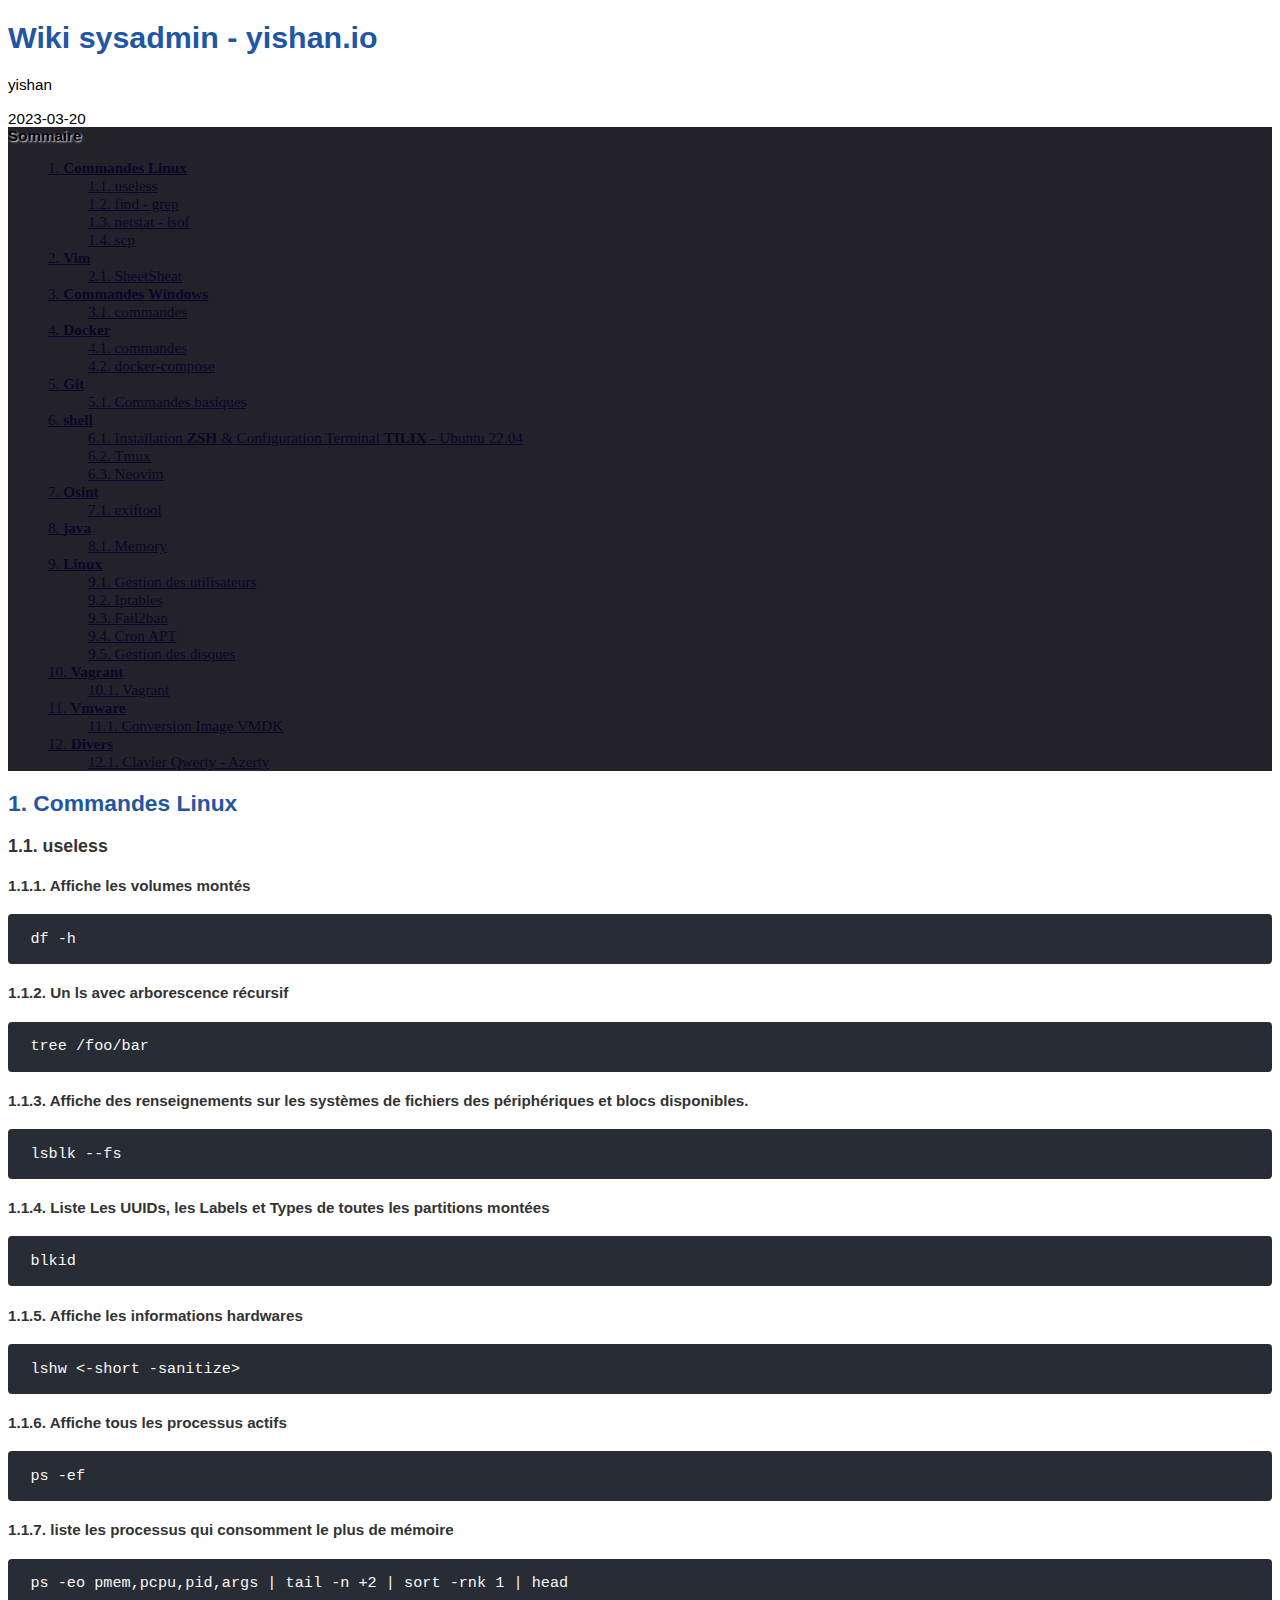
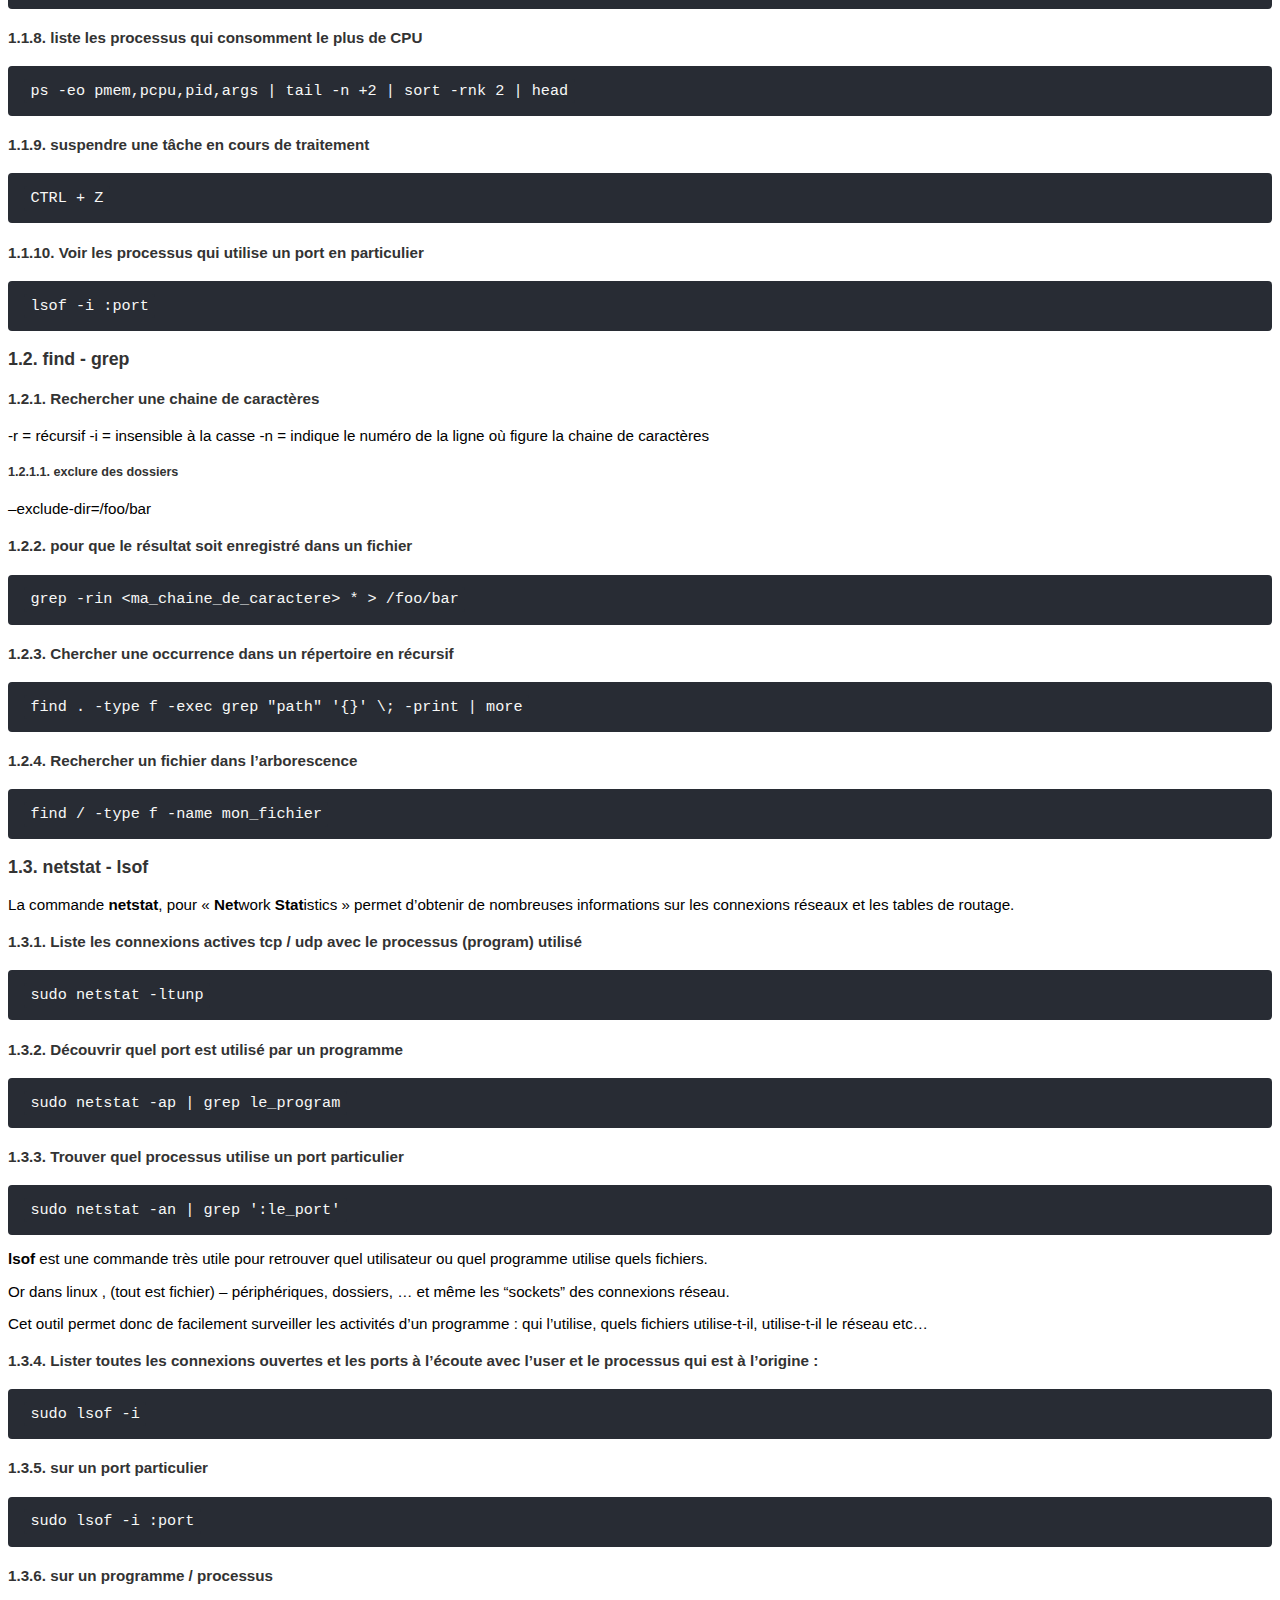
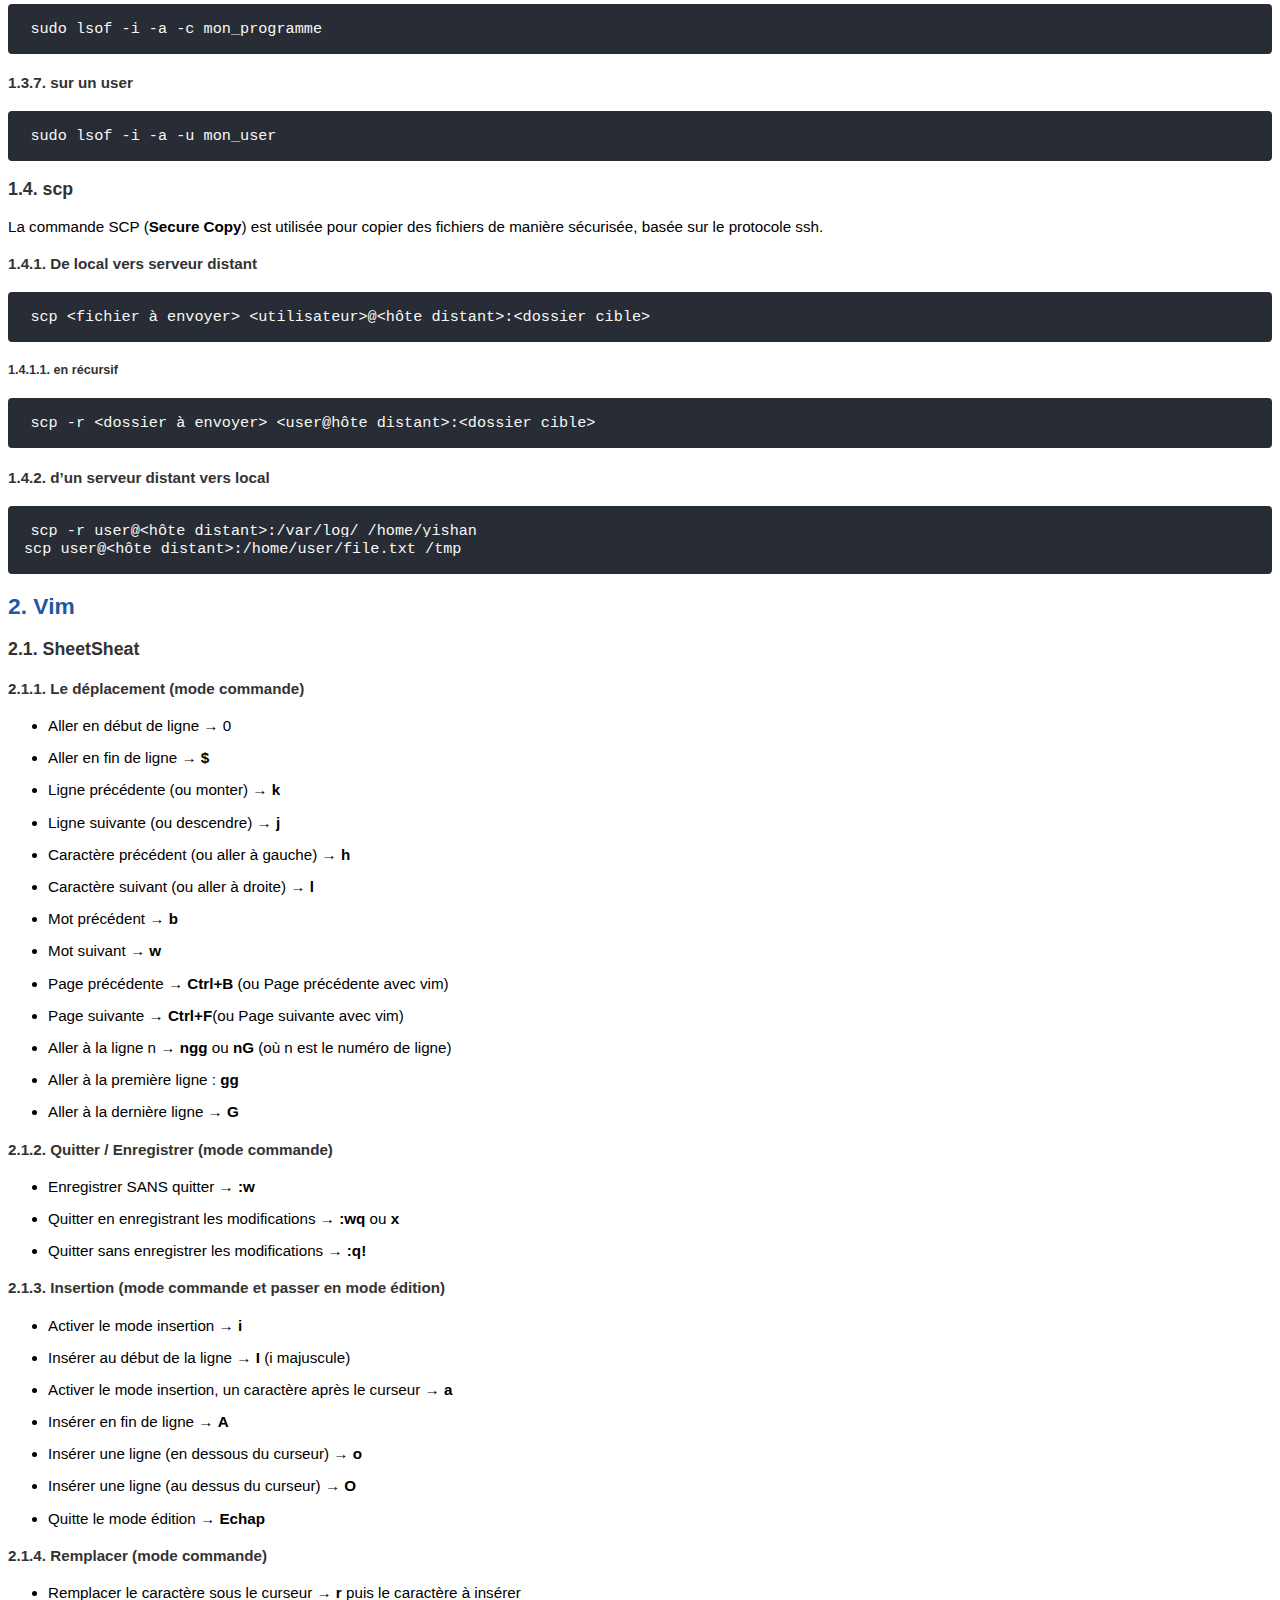
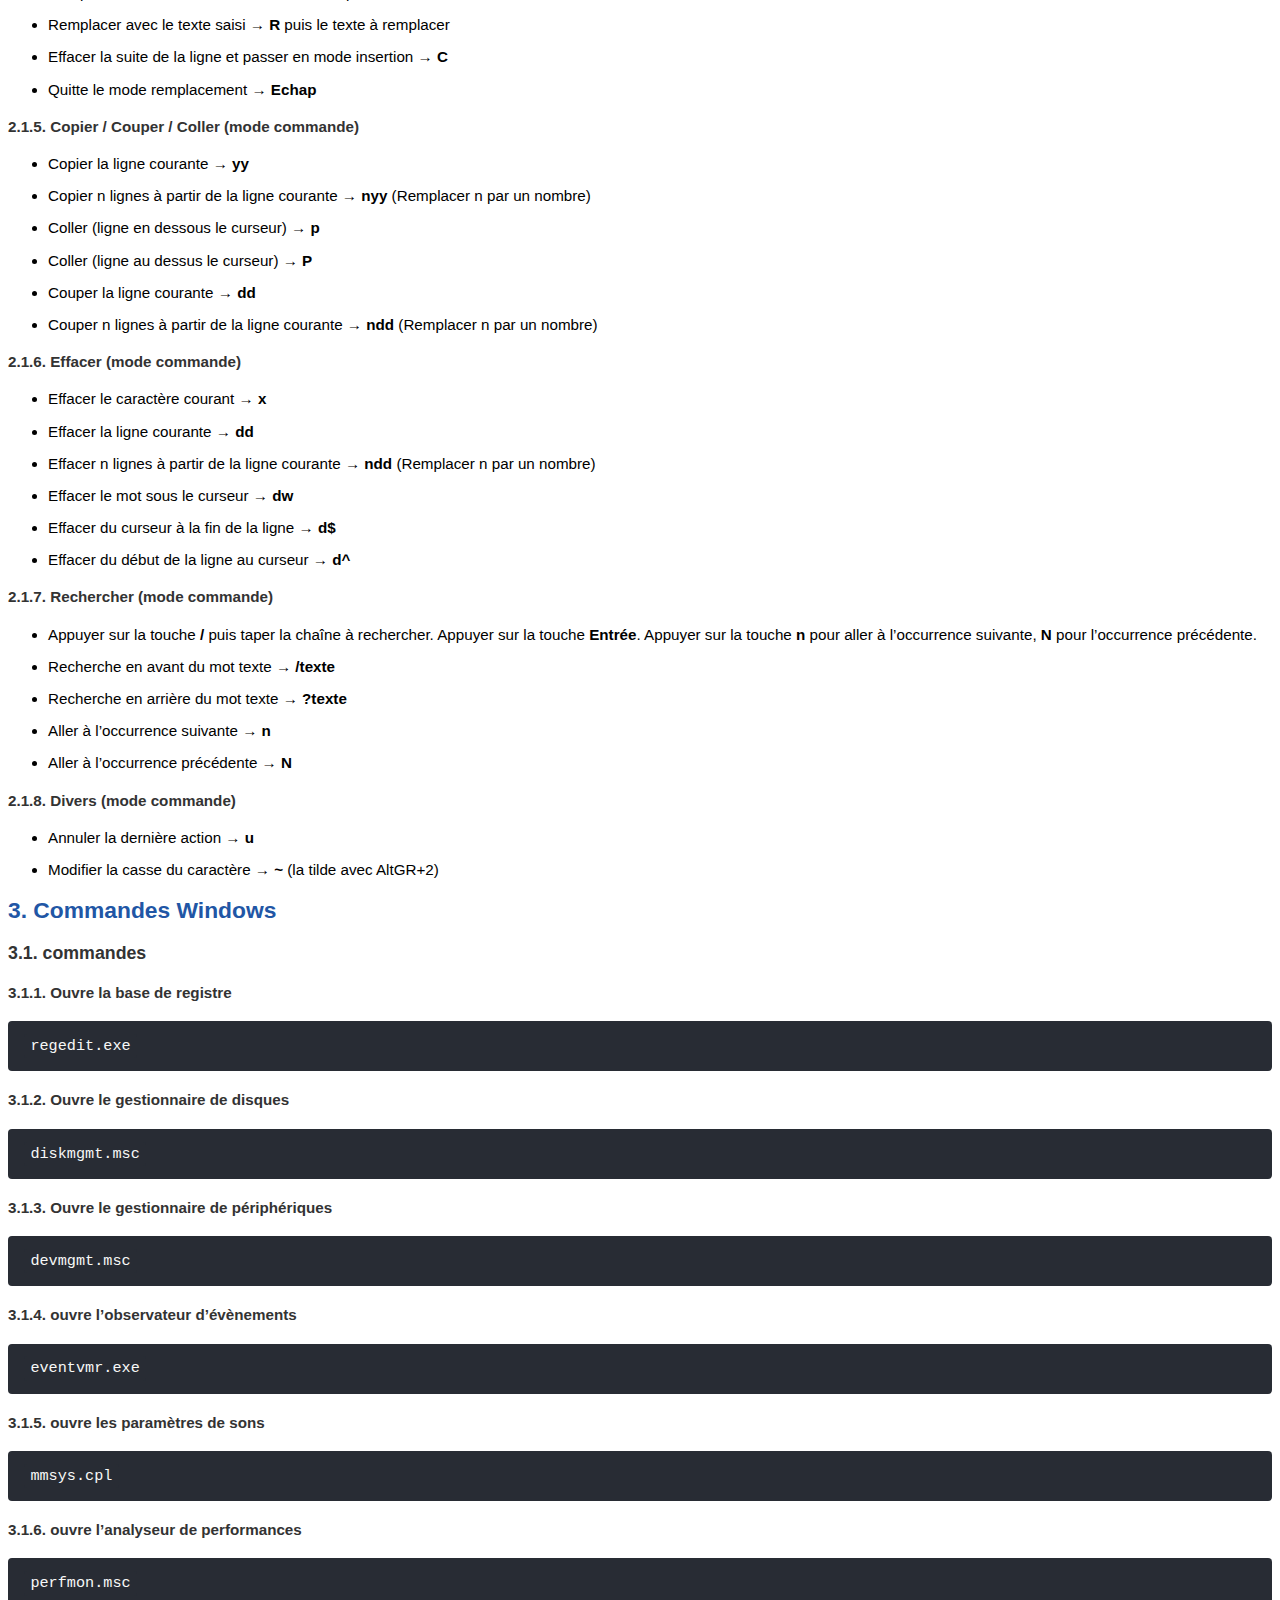
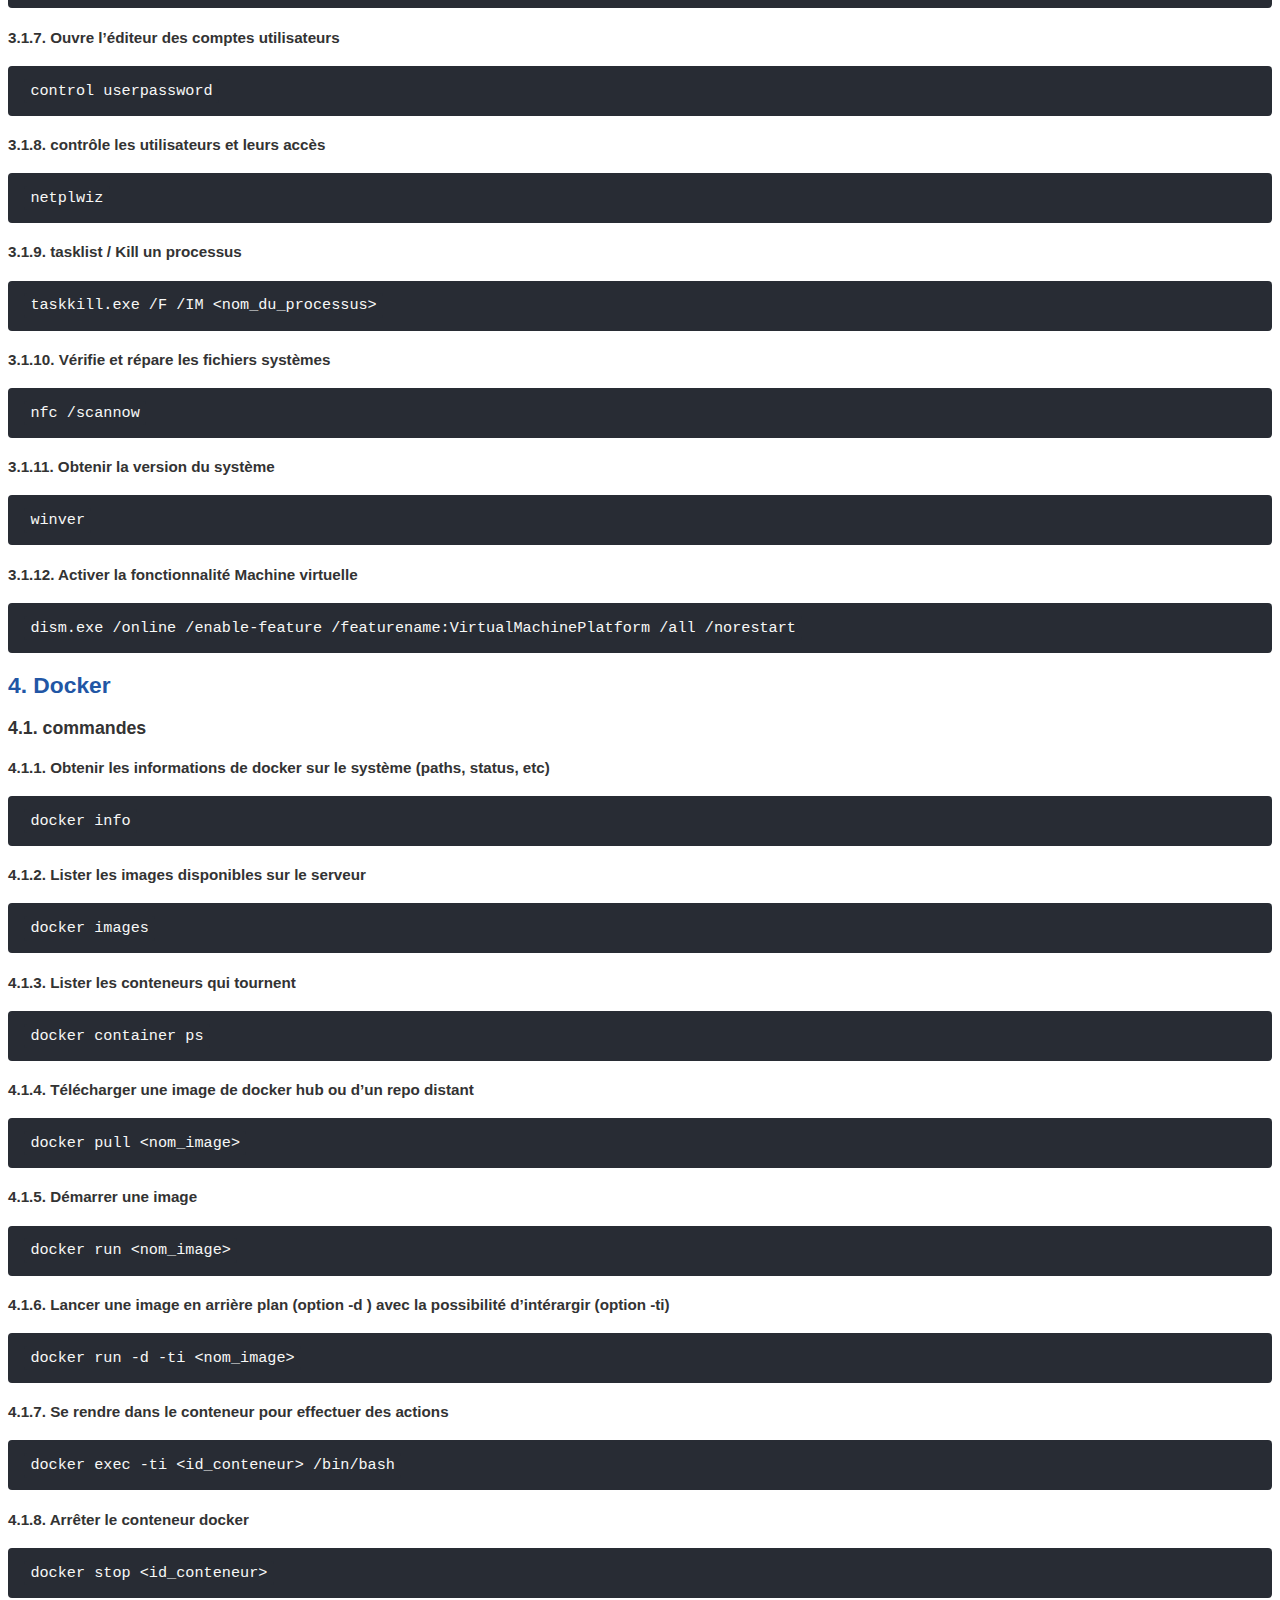
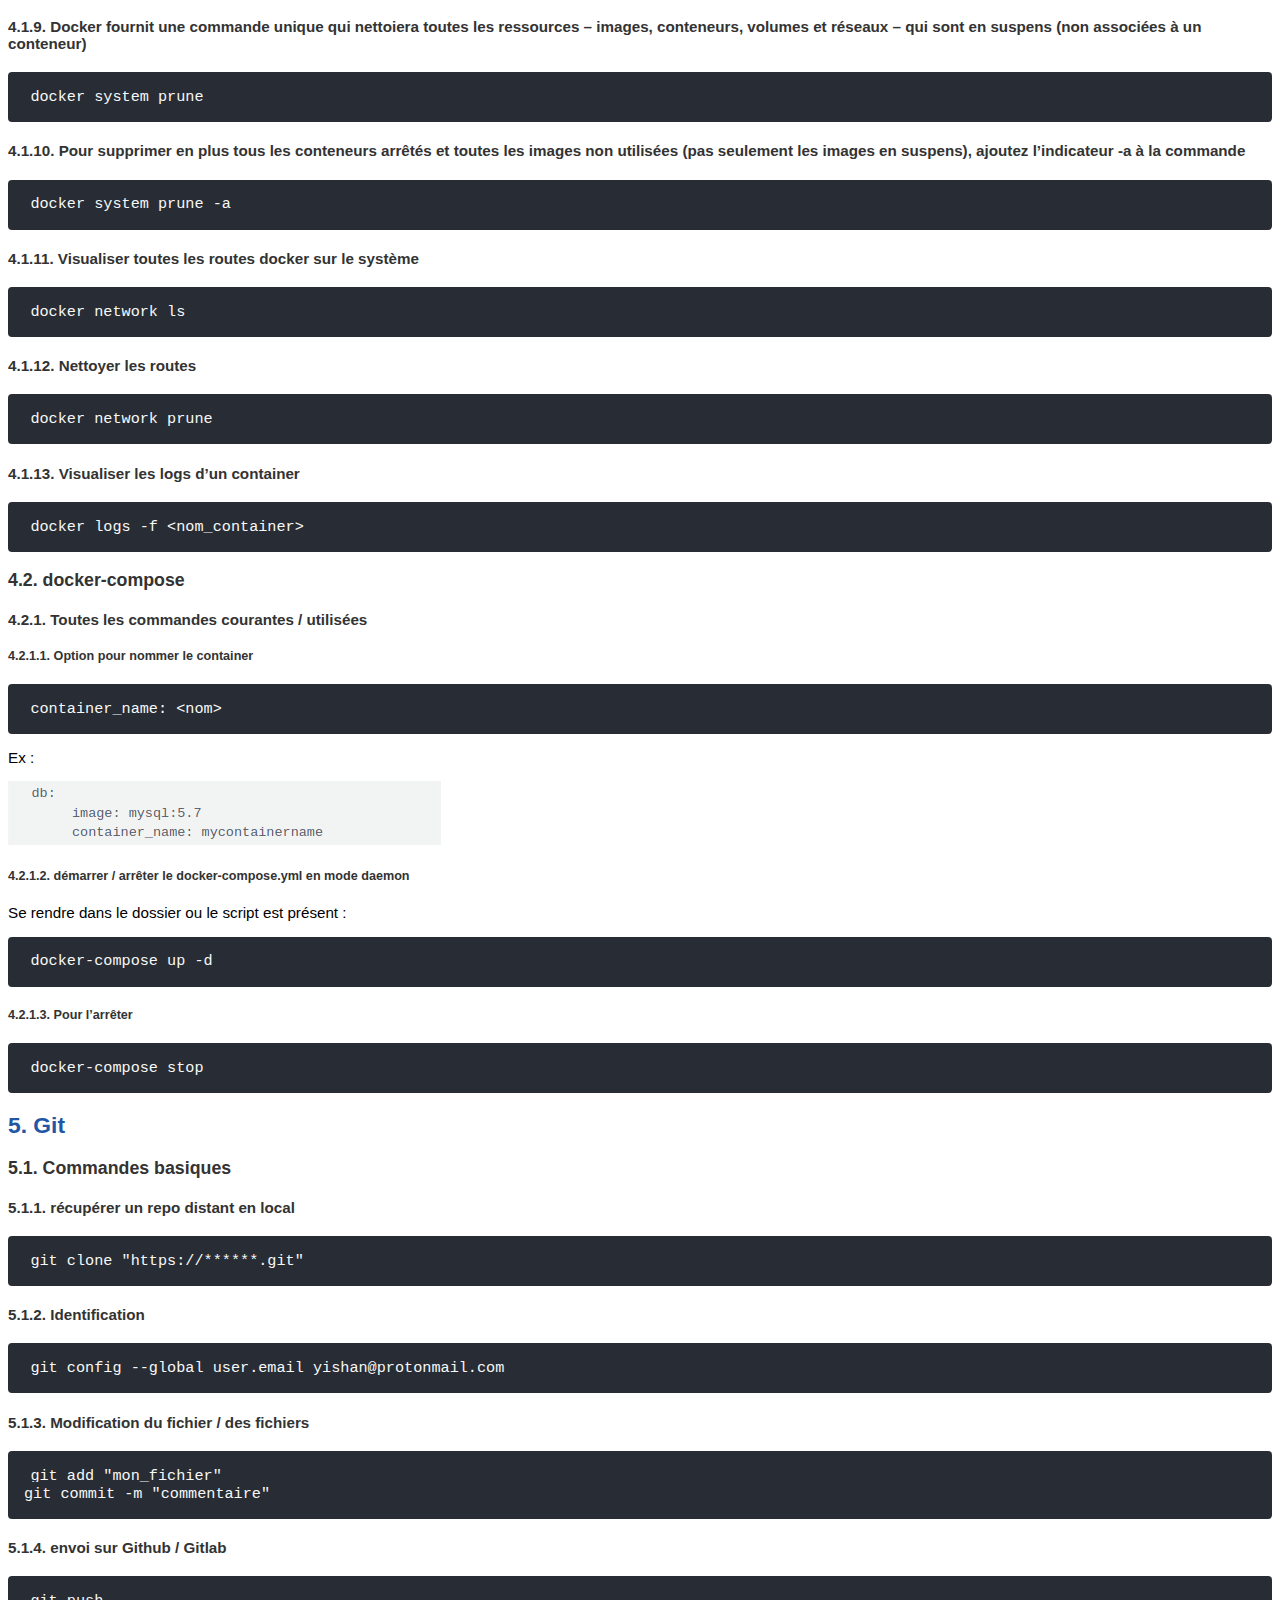
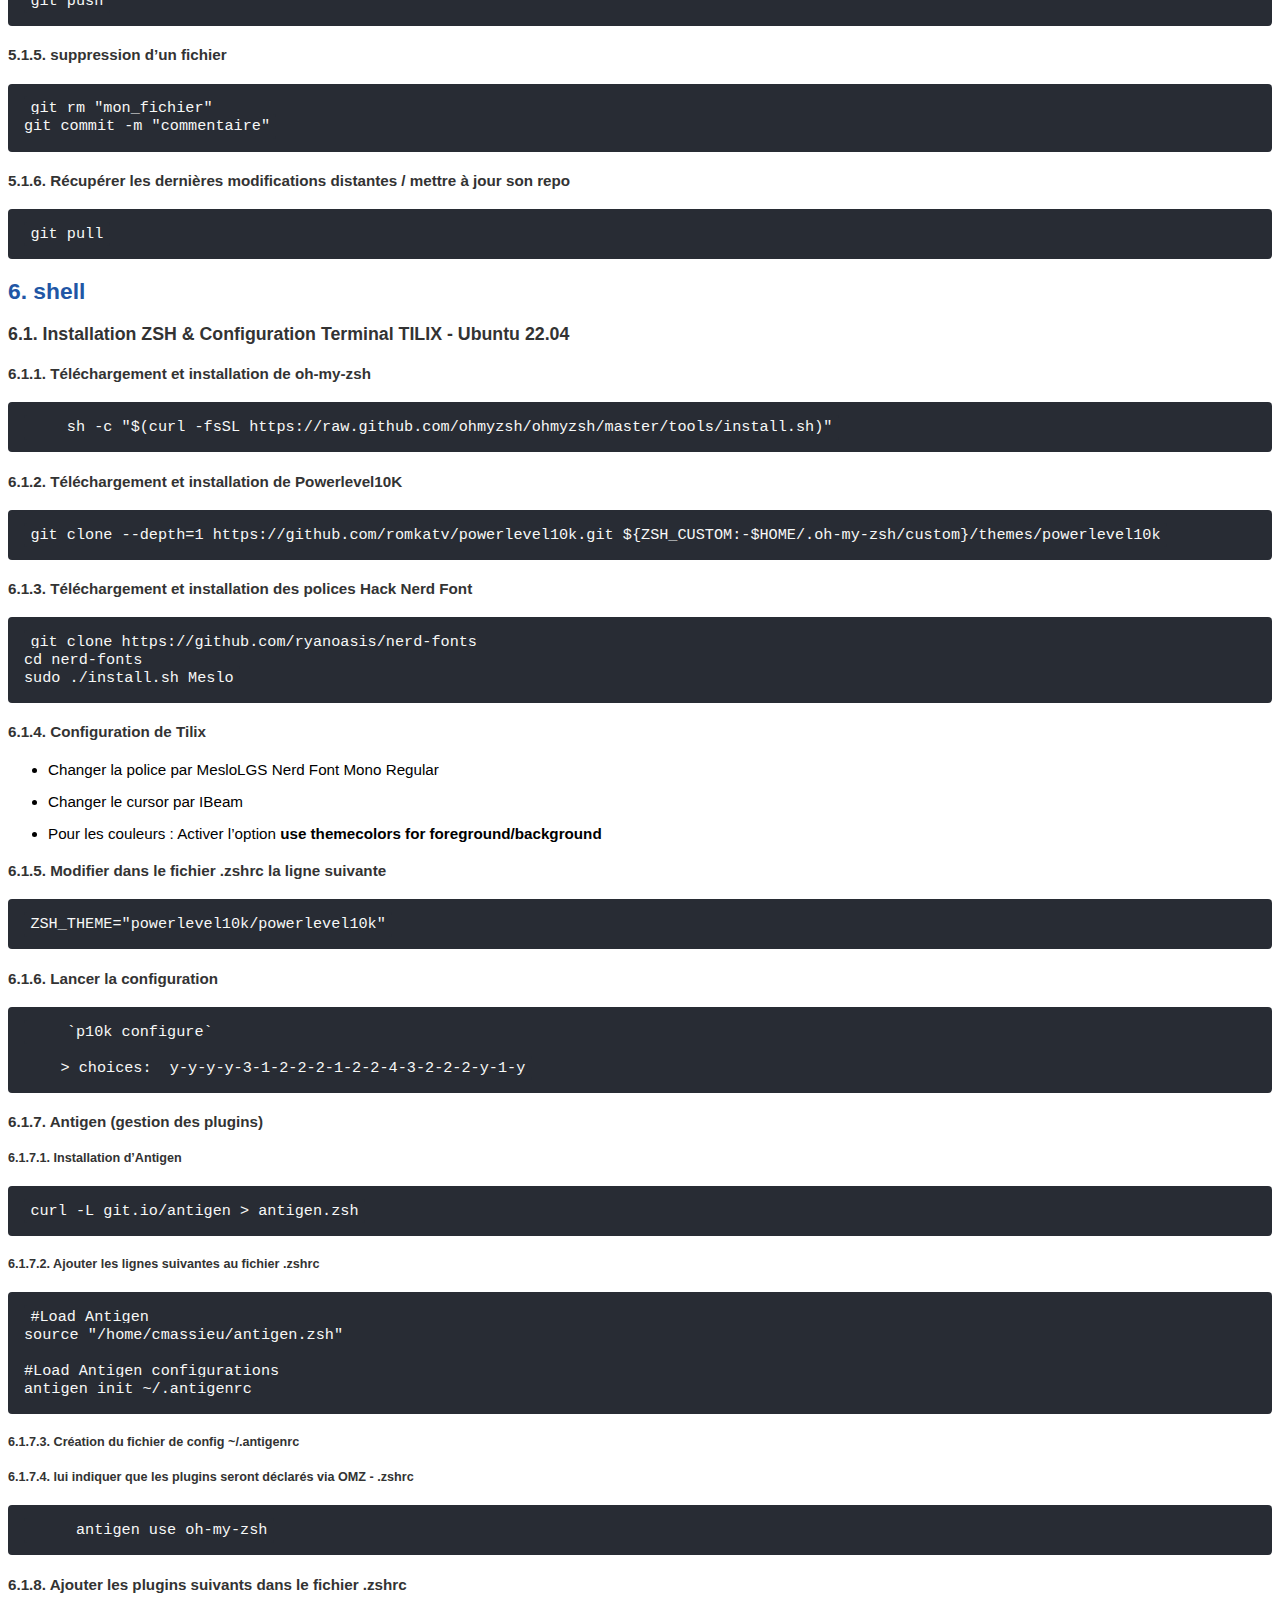
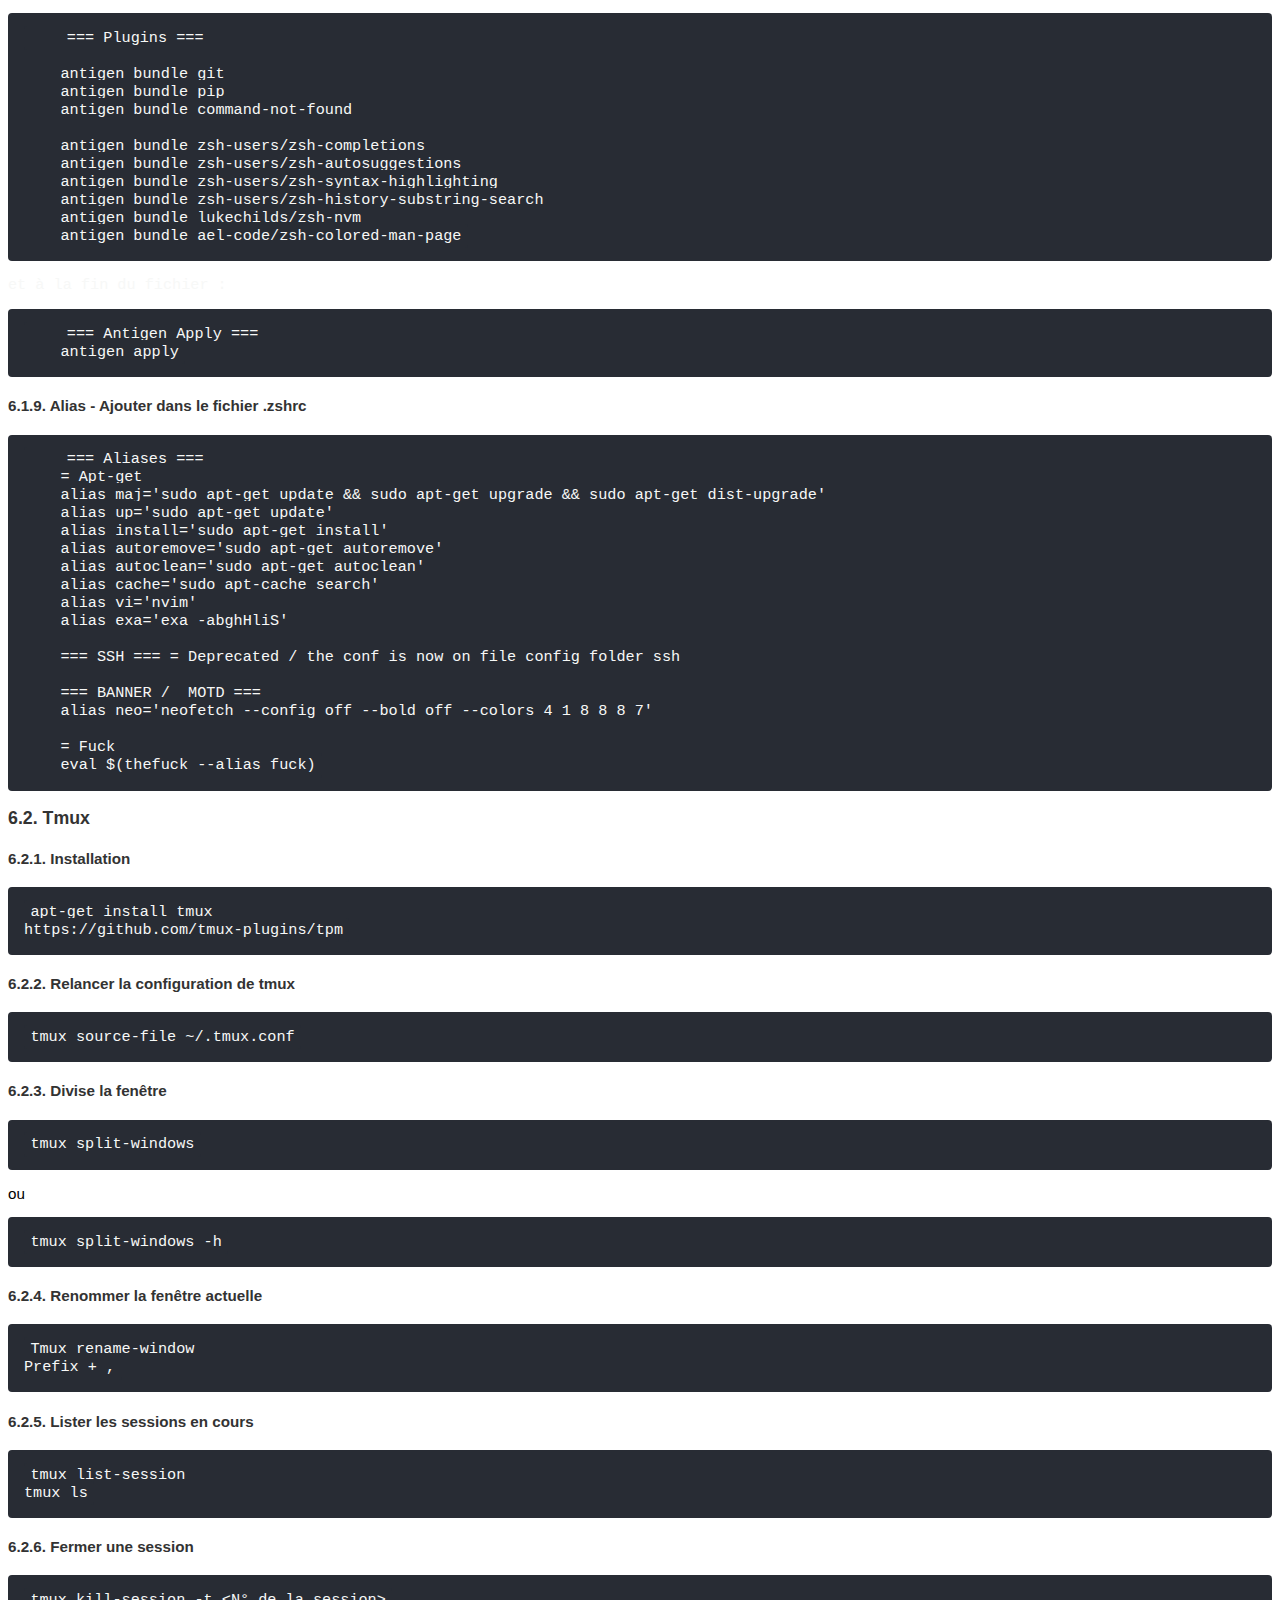
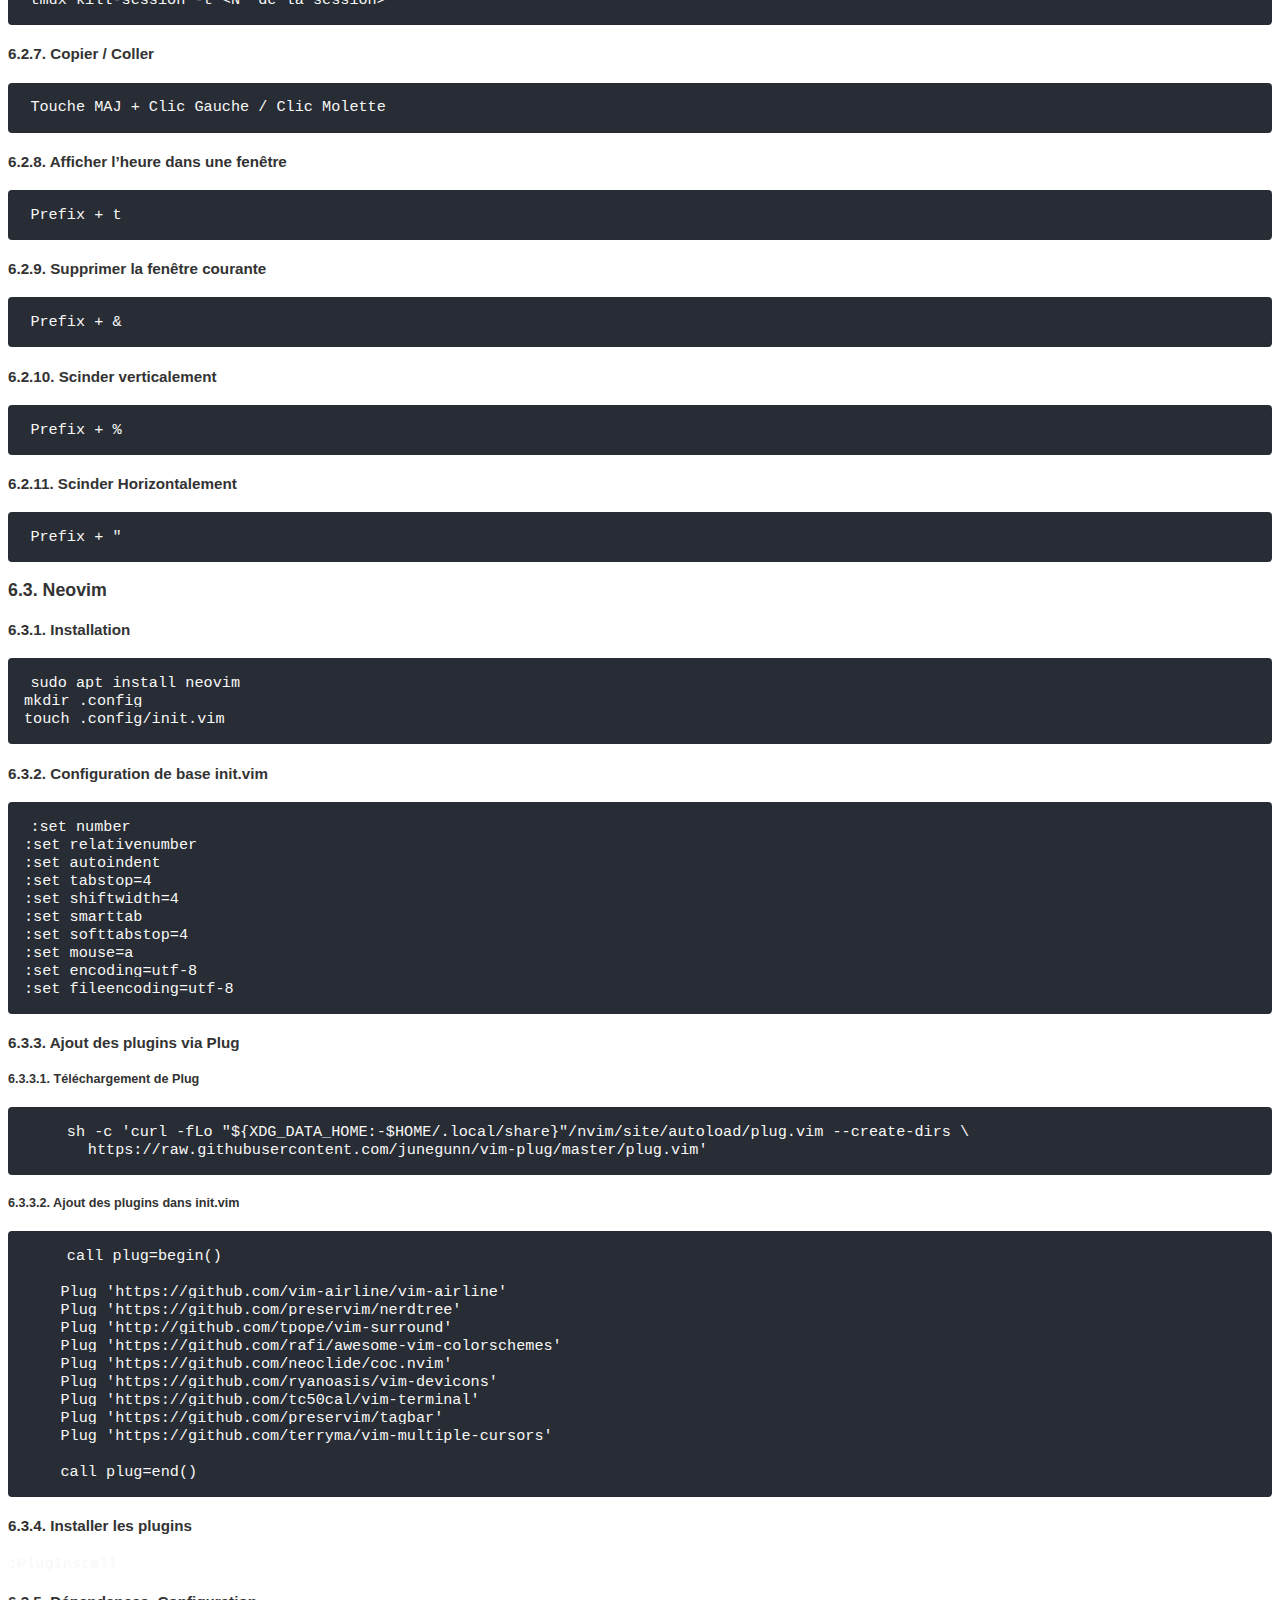
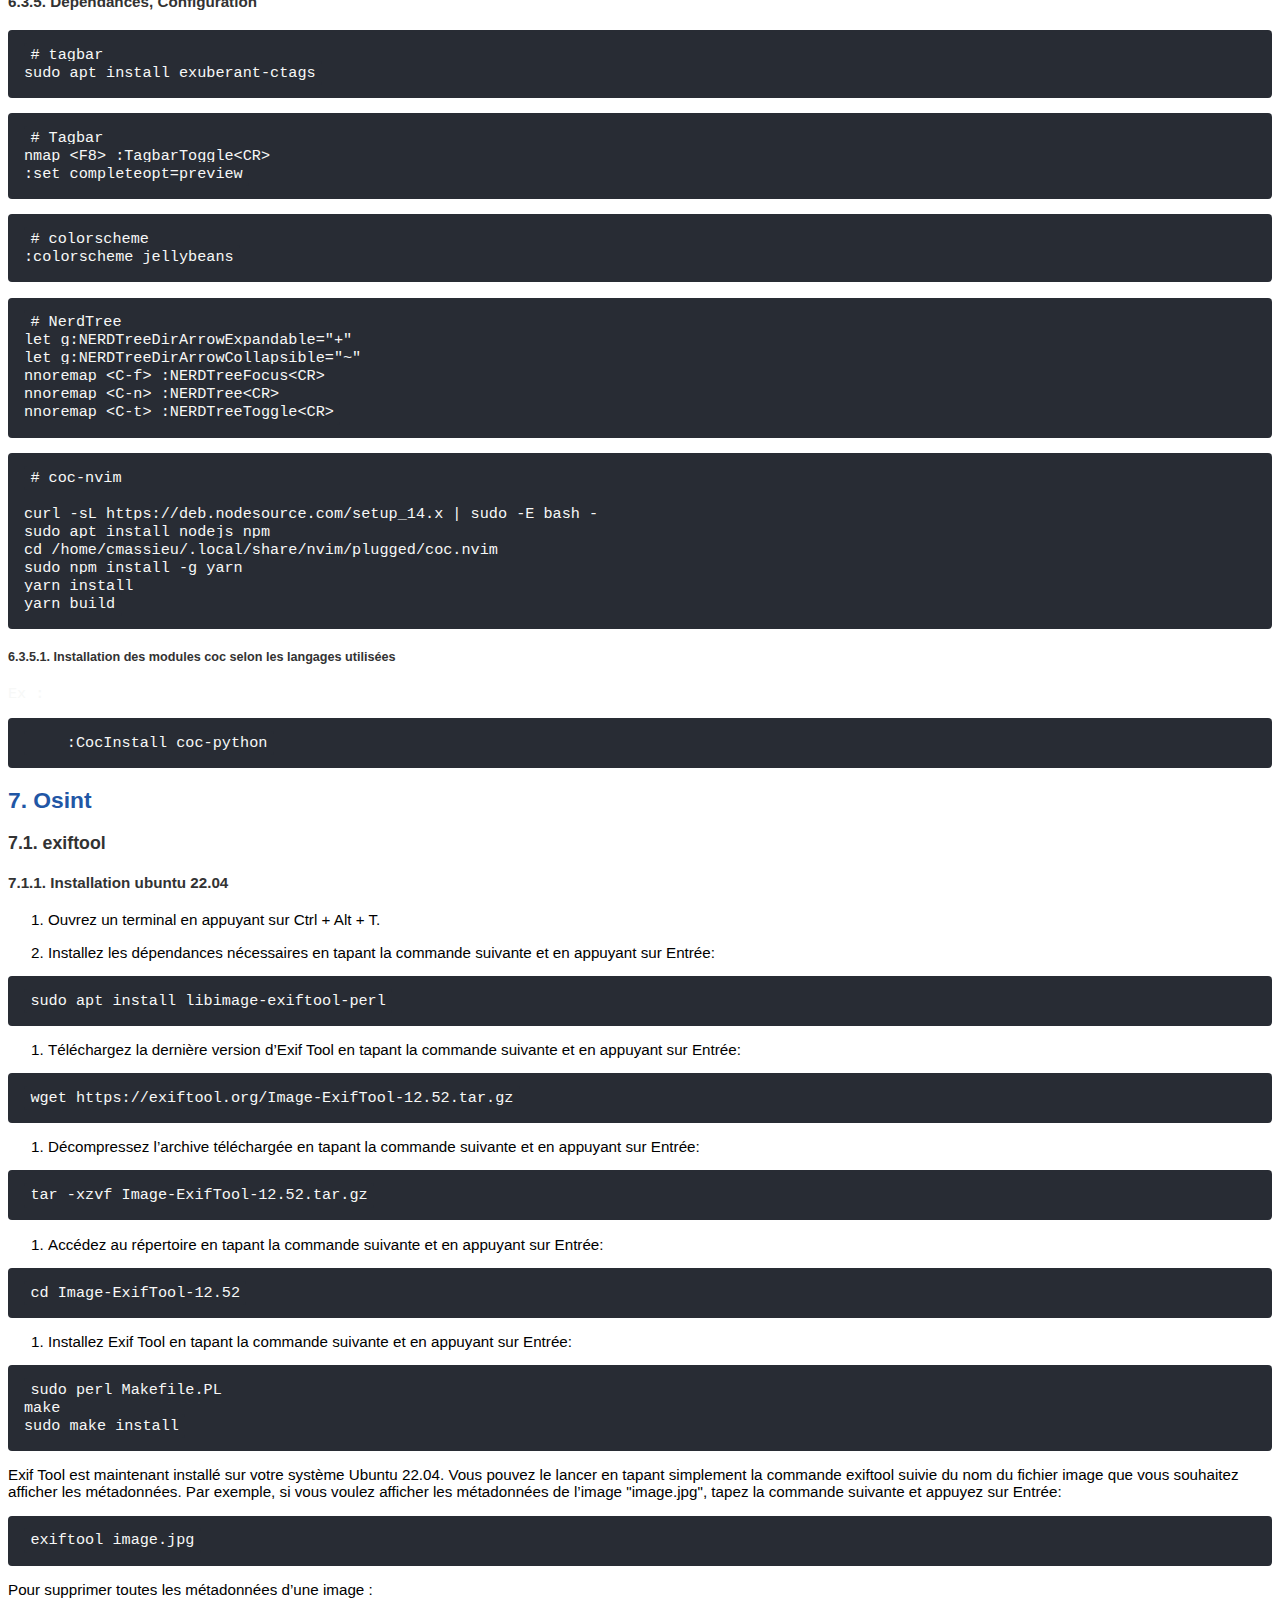
<file: index.html>
<!DOCTYPE html>
<html lang="en">
<head>
<meta charset="UTF-8">
<meta http-equiv="X-UA-Compatible" content="IE=edge">
<meta name="viewport" content="width=device-width, initial-scale=1.0">
<meta name="generator" content="Asciidoctor 2.0.18">
<meta name="author" content="yishan">
<title>Wiki sysadmin - yishan.io</title>
<link rel="stylesheet" href="./ubuntu.css">
<link rel="stylesheet" href="https://cdnjs.cloudflare.com/ajax/libs/font-awesome/4.7.0/css/font-awesome.min.css">
</head>
<body class="article toc2 toc-left">
<div id="header">
<h1>Wiki sysadmin - yishan.io</h1>
<div class="details">
<span id="author" class="author">yishan</span><br>
<span id="email" class="email"><a href="mailto:yishan@yishan.io">yishan@yishan.io</a></span><br>
<span id="revdate">2023-03-20</span>
</div>
<div id="toc" class="toc2">
<div id="toctitle">Sommaire</div>
<ul class="sectlevel1">
<li><a href="#_commandes_linux">1. <strong>Commandes Linux</strong></a>
<ul class="sectlevel2">
<li><a href="#_useless">1.1. useless</a></li>
<li><a href="#_find_grep">1.2. find - grep</a></li>
<li><a href="#_netstat_lsof">1.3. netstat - lsof</a></li>
<li><a href="#_scp">1.4. scp</a></li>
</ul>
</li>
<li><a href="#_vim">2. <strong>Vim</strong></a>
<ul class="sectlevel2">
<li><a href="#_sheetsheat">2.1. SheetSheat</a></li>
</ul>
</li>
<li><a href="#_commandes_windows">3. <strong>Commandes Windows</strong></a>
<ul class="sectlevel2">
<li><a href="#_commandes">3.1. commandes</a></li>
</ul>
</li>
<li><a href="#_docker">4. <strong>Docker</strong></a>
<ul class="sectlevel2">
<li><a href="#_commandes_2">4.1. commandes</a></li>
<li><a href="#_docker_compose">4.2. docker-compose</a></li>
</ul>
</li>
<li><a href="#_git">5. <strong>Git</strong></a>
<ul class="sectlevel2">
<li><a href="#_commandes_basiques">5.1. Commandes basiques</a></li>
</ul>
</li>
<li><a href="#_shell">6. <strong>shell</strong></a>
<ul class="sectlevel2">
<li><a href="#_installation_zsh_configuration_terminal_tilix_ubuntu_22_04">6.1. Installation <strong>ZSH</strong> &amp; Configuration Terminal <strong>TILIX</strong> - Ubuntu 22.04</a></li>
<li><a href="#_tmux">6.2. Tmux</a></li>
<li><a href="#_neovim">6.3. Neovim</a></li>
</ul>
</li>
<li><a href="#_osint">7. <strong>Osint</strong></a>
<ul class="sectlevel2">
<li><a href="#_exiftool">7.1. exiftool</a></li>
</ul>
</li>
<li><a href="#_java">8. <strong>java</strong></a>
<ul class="sectlevel2">
<li><a href="#_memory">8.1. Memory</a></li>
</ul>
</li>
<li><a href="#_linux">9. <strong>Linux</strong></a>
<ul class="sectlevel2">
<li><a href="#_gestion_des_utilisateurs">9.1. Gestion des utilisateurs</a></li>
<li><a href="#_iptables">9.2. Iptables</a></li>
<li><a href="#_fail2ban">9.3. Fail2ban</a></li>
<li><a href="#_cron_apt">9.4. Cron APT</a></li>
<li><a href="#_gestion_des_disques">9.5. Gestion des disques</a></li>
</ul>
</li>
<li><a href="#_vagrant">10. <strong>Vagrant</strong></a>
<ul class="sectlevel2">
<li><a href="#_vagrant_2">10.1. Vagrant</a></li>
</ul>
</li>
<li><a href="#_vmware">11. <strong>Vmware</strong></a>
<ul class="sectlevel2">
<li><a href="#_conversion_image_vmdk">11.1. Conversion Image VMDK</a></li>
</ul>
</li>
<li><a href="#_divers">12. <strong>Divers</strong></a>
<ul class="sectlevel2">
<li><a href="#_clavier_qwerty_azerty">12.1. Clavier Qwerty - Azerty</a></li>
</ul>
</li>
</ul>
</div>
</div>
<div id="content">
<div class="sect1">
<h2 id="_commandes_linux">1. <strong>Commandes Linux</strong></h2>
<div class="sectionbody">
<div class="sect2">
<h3 id="_useless">1.1. useless</h3>
<div class="sect3">
<h4 id="_affiche_les_volumes_montés">1.1.1. Affiche les volumes montés</h4>
<div class="listingblock">
<div class="content">
<pre class="highlight"><code class="language-bash" data-lang="bash">df -h</code></pre>
</div>
</div>
</div>
<div class="sect3">
<h4 id="_un_ls_avec_arborescence_récursif">1.1.2. Un ls avec arborescence récursif</h4>
<div class="listingblock">
<div class="content">
<pre class="highlight"><code class="language-bash" data-lang="bash">tree /foo/bar</code></pre>
</div>
</div>
</div>
<div class="sect3">
<h4 id="_affiche_des_renseignements_sur_les_systèmes_de_fichiers_des_périphériques_et_blocs_disponibles">1.1.3. Affiche des renseignements sur les systèmes de fichiers des périphériques et blocs disponibles.</h4>
<div class="listingblock">
<div class="content">
<pre class="highlight"><code class="language-bash" data-lang="bash">lsblk --fs</code></pre>
</div>
</div>
</div>
<div class="sect3">
<h4 id="_liste_les_uuids_les_labels_et_types_de_toutes_les_partitions_montées">1.1.4. Liste Les UUIDs, les Labels et Types de toutes les partitions montées</h4>
<div class="listingblock">
<div class="content">
<pre class="highlight"><code class="language-bash" data-lang="bash">blkid</code></pre>
</div>
</div>
</div>
<div class="sect3">
<h4 id="_affiche_les_informations_hardwares">1.1.5. Affiche les informations hardwares</h4>
<div class="listingblock">
<div class="content">
<pre class="highlight"><code class="language-bash" data-lang="bash">lshw &lt;-short -sanitize&gt;</code></pre>
</div>
</div>
</div>
<div class="sect3">
<h4 id="_affiche_tous_les_processus_actifs">1.1.6. Affiche tous les processus actifs</h4>
<div class="listingblock">
<div class="content">
<pre class="highlight"><code class="language-bash" data-lang="bash">ps -ef</code></pre>
</div>
</div>
</div>
<div class="sect3">
<h4 id="_liste_les_processus_qui_consomment_le_plus_de_mémoire">1.1.7. liste les processus qui consomment le plus de mémoire</h4>
<div class="listingblock">
<div class="content">
<pre class="highlight"><code class="language-bash" data-lang="bash">ps -eo pmem,pcpu,pid,args | tail -n +2 | sort -rnk 1 | head</code></pre>
</div>
</div>
</div>
<div class="sect3">
<h4 id="_liste_les_processus_qui_consomment_le_plus_de_cpu">1.1.8. liste les processus qui consomment le plus de CPU</h4>
<div class="listingblock">
<div class="content">
<pre class="highlight"><code class="language-bash" data-lang="bash">ps -eo pmem,pcpu,pid,args | tail -n +2 | sort -rnk 2 | head</code></pre>
</div>
</div>
</div>
<div class="sect3">
<h4 id="_suspendre_une_tâche_en_cours_de_traitement">1.1.9. suspendre une tâche en cours de traitement</h4>
<div class="listingblock">
<div class="content">
<pre class="highlight"><code class="language-bash" data-lang="bash">CTRL + Z</code></pre>
</div>
</div>
</div>
<div class="sect3">
<h4 id="_voir_les_processus_qui_utilise_un_port_en_particulier">1.1.10. Voir les processus qui utilise un port en particulier</h4>
<div class="listingblock">
<div class="content">
<pre class="highlight"><code class="language-bash" data-lang="bash">lsof -i :port</code></pre>
</div>
</div>
</div>
</div>
<div class="sect2">
<h3 id="_find_grep">1.2. find - grep</h3>
<div class="sect3">
<h4 id="_rechercher_une_chaine_de_caractères">1.2.1. Rechercher une chaine de caractères</h4>
<div class="paragraph">
<p>-r = récursif
-i = insensible à la casse
-n = indique le numéro de la ligne où figure la chaine de caractères</p>
</div>
<div class="sect4">
<h5 id="_exclure_des_dossiers">1.2.1.1. exclure des dossiers</h5>
<div class="paragraph">
<p>–exclude-dir=/foo/bar</p>
</div>
</div>
</div>
<div class="sect3">
<h4 id="_pour_que_le_résultat_soit_enregistré_dans_un_fichier">1.2.2. pour que le résultat soit enregistré dans un fichier</h4>
<div class="listingblock">
<div class="content">
<pre class="highlight"><code class="language-bash" data-lang="bash">grep -rin &lt;ma_chaine_de_caractere&gt; * &gt; /foo/bar</code></pre>
</div>
</div>
</div>
<div class="sect3">
<h4 id="_chercher_une_occurrence_dans_un_répertoire_en_récursif">1.2.3. Chercher une occurrence dans un répertoire en récursif</h4>
<div class="listingblock">
<div class="content">
<pre class="highlight"><code class="language-bash" data-lang="bash">find . -type f -exec grep "path" '{}' \; -print | more</code></pre>
</div>
</div>
</div>
<div class="sect3">
<h4 id="_rechercher_un_fichier_dans_larborescence">1.2.4. Rechercher un fichier dans l’arborescence</h4>
<div class="listingblock">
<div class="content">
<pre class="highlight"><code class="language-bash" data-lang="bash">find / -type f -name mon_fichier</code></pre>
</div>
</div>
</div>
</div>
<div class="sect2">
<h3 id="_netstat_lsof">1.3. netstat - lsof</h3>
<div class="paragraph">
<p>La commande <strong>netstat</strong>, pour « <strong>Net</strong>work <strong>Stat</strong>istics » permet d’obtenir de nombreuses informations sur les connexions réseaux et les tables de routage.</p>
</div>
<div class="sect3">
<h4 id="_liste_les_connexions_actives_tcp_udp_avec_le_processus_program_utilisé">1.3.1. Liste les connexions actives tcp / udp avec le processus (program) utilisé</h4>
<div class="listingblock">
<div class="content">
<pre class="highlight"><code class="language-bash" data-lang="bash">sudo netstat -ltunp</code></pre>
</div>
</div>
</div>
<div class="sect3">
<h4 id="_découvrir_quel_port_est_utilisé_par_un_programme">1.3.2. Découvrir quel port est utilisé par un programme</h4>
<div class="listingblock">
<div class="content">
<pre class="highlight"><code class="language-bash" data-lang="bash">sudo netstat -ap | grep le_program</code></pre>
</div>
</div>
</div>
<div class="sect3">
<h4 id="_trouver_quel_processus_utilise_un_port_particulier">1.3.3. Trouver quel processus utilise un port particulier</h4>
<div class="listingblock">
<div class="content">
<pre class="highlight"><code class="language-bash" data-lang="bash">sudo netstat -an | grep ':le_port'</code></pre>
</div>
</div>
<div class="paragraph">
<p><strong>lsof</strong> est une commande très utile pour retrouver quel utilisateur ou quel programme utilise quels fichiers.</p>
</div>
<div class="paragraph">
<p>Or dans linux , (tout est fichier) – périphériques, dossiers, … et même les “sockets” des connexions réseau.</p>
</div>
<div class="paragraph">
<p>Cet outil permet donc de facilement surveiller les activités d’un programme : qui l’utilise, quels fichiers utilise-t-il, utilise-t-il le réseau etc…</p>
</div>
</div>
<div class="sect3">
<h4 id="_lister_toutes_les_connexions_ouvertes_et_les_ports_à_lécoute_avec_luser_et_le_processus_qui_est_à_lorigine">1.3.4. Lister toutes les connexions ouvertes et les ports à l&#8217;écoute avec l&#8217;user et le processus qui est à l&#8217;origine :</h4>
<div class="listingblock">
<div class="content">
<pre class="highlight"><code class="language-bash" data-lang="bash">sudo lsof -i</code></pre>
</div>
</div>
</div>
<div class="sect3">
<h4 id="_sur_un_port_particulier">1.3.5. sur un port particulier</h4>
<div class="listingblock">
<div class="content">
<pre class="highlight"><code class="language-bash" data-lang="bash">sudo lsof -i :port</code></pre>
</div>
</div>
</div>
<div class="sect3">
<h4 id="_sur_un_programme_processus">1.3.6. sur un programme / processus</h4>
<div class="listingblock">
<div class="content">
<pre class="highlight"><code class="language-bash" data-lang="bash">sudo lsof -i -a -c mon_programme</code></pre>
</div>
</div>
</div>
<div class="sect3">
<h4 id="_sur_un_user">1.3.7. sur un user</h4>
<div class="listingblock">
<div class="content">
<pre class="highlight"><code class="language-bash" data-lang="bash">sudo lsof -i -a -u mon_user</code></pre>
</div>
</div>
</div>
</div>
<div class="sect2">
<h3 id="_scp">1.4. scp</h3>
<div class="paragraph">
<p>La commande SCP (<strong>Secure Copy</strong>) est utilisée pour copier des fichiers de manière sécurisée, basée sur le protocole ssh.</p>
</div>
<div class="sect3">
<h4 id="_de_local_vers_serveur_distant">1.4.1. De local vers serveur distant</h4>
<div class="listingblock">
<div class="content">
<pre class="highlight"><code class="language-bash" data-lang="bash">scp &lt;fichier à envoyer&gt; &lt;utilisateur&gt;@&lt;hôte distant&gt;:&lt;dossier cible&gt;</code></pre>
</div>
</div>
<div class="sect4">
<h5 id="_en_récursif">1.4.1.1. en récursif</h5>
<div class="listingblock">
<div class="content">
<pre class="highlight"><code class="language-bash" data-lang="bash">scp -r &lt;dossier à envoyer&gt; &lt;user@hôte distant&gt;:&lt;dossier cible&gt;</code></pre>
</div>
</div>
</div>
</div>
<div class="sect3">
<h4 id="_dun_serveur_distant_vers_local">1.4.2. d&#8217;un serveur distant vers local</h4>
<div class="listingblock">
<div class="content">
<pre class="highlight"><code class="language-bash" data-lang="bash">scp -r user@&lt;hôte distant&gt;:/var/log/ /home/yishan
scp user@&lt;hôte distant&gt;:/home/user/file.txt /tmp</code></pre>
</div>
</div>
</div>
</div>
</div>
</div>
<div class="sect1">
<h2 id="_vim">2. <strong>Vim</strong></h2>
<div class="sectionbody">
<div class="sect2">
<h3 id="_sheetsheat">2.1. SheetSheat</h3>
<div class="sect3">
<h4 id="_le_déplacement_mode_commande">2.1.1. Le déplacement (mode commande)</h4>
<div class="ulist">
<ul>
<li>
<p>Aller en début de ligne → 0</p>
</li>
<li>
<p>Aller en fin de ligne → <strong>$</strong></p>
</li>
<li>
<p>Ligne précédente (ou monter) → <strong>k</strong></p>
</li>
<li>
<p>Ligne suivante (ou descendre) → <strong>j</strong></p>
</li>
<li>
<p>Caractère précédent (ou aller à gauche) → <strong>h</strong></p>
</li>
<li>
<p>Caractère suivant (ou aller à droite) → <strong>l</strong></p>
</li>
<li>
<p>Mot précédent → <strong>b</strong></p>
</li>
<li>
<p>Mot suivant → <strong>w</strong></p>
</li>
<li>
<p>Page précédente → <strong>Ctrl+B</strong> (ou Page précédente avec vim)</p>
</li>
<li>
<p>Page suivante → <strong>Ctrl+F</strong>(ou Page suivante avec vim)</p>
</li>
<li>
<p>Aller à la ligne n → <strong>ngg</strong> ou <strong>nG</strong> (où n est le numéro de ligne)</p>
</li>
<li>
<p>Aller à la première ligne : <strong>gg</strong></p>
</li>
<li>
<p>Aller à la dernière ligne → <strong>G</strong></p>
</li>
</ul>
</div>
</div>
<div class="sect3">
<h4 id="_quitter_enregistrer_mode_commande">2.1.2. Quitter / Enregistrer (mode commande)</h4>
<div class="ulist">
<ul>
<li>
<p>Enregistrer SANS quitter → <strong>:w</strong></p>
</li>
<li>
<p>Quitter en enregistrant les modifications → <strong>:wq</strong> ou <strong>x</strong></p>
</li>
<li>
<p>Quitter sans enregistrer les modifications → <strong>:q!</strong></p>
</li>
</ul>
</div>
</div>
<div class="sect3">
<h4 id="_insertion_mode_commande_et_passer_en_mode_édition">2.1.3. Insertion (mode commande et passer en mode édition)</h4>
<div class="ulist">
<ul>
<li>
<p>Activer le mode insertion → <strong>i</strong></p>
</li>
<li>
<p>Insérer au début de la ligne → <strong>I</strong> (i majuscule)</p>
</li>
<li>
<p>Activer le mode insertion, un caractère après le curseur → <strong>a</strong></p>
</li>
<li>
<p>Insérer en fin de ligne → <strong>A</strong></p>
</li>
<li>
<p>Insérer une ligne (en dessous du curseur) → <strong>o</strong></p>
</li>
<li>
<p>Insérer une ligne (au dessus du curseur) → <strong>O</strong></p>
</li>
<li>
<p>Quitte le mode édition → <strong>Echap</strong></p>
</li>
</ul>
</div>
</div>
<div class="sect3">
<h4 id="_remplacer_mode_commande">2.1.4. Remplacer (mode commande)</h4>
<div class="ulist">
<ul>
<li>
<p>Remplacer le caractère sous le curseur → <strong>r</strong> puis le caractère à insérer</p>
</li>
<li>
<p>Remplacer avec le texte saisi → <strong>R</strong> puis le texte à remplacer</p>
</li>
<li>
<p>Effacer la suite de la ligne et passer en mode insertion → <strong>C</strong></p>
</li>
<li>
<p>Quitte le mode remplacement → <strong>Echap</strong></p>
</li>
</ul>
</div>
</div>
<div class="sect3">
<h4 id="_copier_couper_coller_mode_commande">2.1.5. Copier / Couper / Coller (mode commande)</h4>
<div class="ulist">
<ul>
<li>
<p>Copier la ligne courante → <strong>yy</strong></p>
</li>
<li>
<p>Copier n lignes à partir de la ligne courante → <strong>nyy</strong> (Remplacer n par un nombre)</p>
</li>
<li>
<p>Coller (ligne en dessous le curseur) → <strong>p</strong></p>
</li>
<li>
<p>Coller (ligne au dessus le curseur) → <strong>P</strong></p>
</li>
<li>
<p>Couper la ligne courante → <strong>dd</strong></p>
</li>
<li>
<p>Couper n lignes à partir de la ligne courante → <strong>ndd</strong> (Remplacer n par un nombre)</p>
</li>
</ul>
</div>
</div>
<div class="sect3">
<h4 id="_effacer_mode_commande">2.1.6. Effacer (mode commande)</h4>
<div class="ulist">
<ul>
<li>
<p>Effacer le caractère courant → <strong>x</strong></p>
</li>
<li>
<p>Effacer la ligne courante → <strong>dd</strong></p>
</li>
<li>
<p>Effacer n lignes à partir de la ligne courante → <strong>ndd</strong> (Remplacer n par un nombre)</p>
</li>
<li>
<p>Effacer le mot sous le curseur → <strong>dw</strong></p>
</li>
<li>
<p>Effacer du curseur à la fin de la ligne → <strong>d$</strong></p>
</li>
<li>
<p>Effacer du début de la ligne au curseur → <strong>d^</strong></p>
</li>
</ul>
</div>
</div>
<div class="sect3">
<h4 id="_rechercher_mode_commande">2.1.7. Rechercher (mode commande)</h4>
<div class="ulist">
<ul>
<li>
<p>Appuyer sur la touche <strong>/</strong> puis taper la chaîne à rechercher. Appuyer sur la touche <strong>Entrée</strong>. Appuyer sur la touche <strong>n</strong> pour aller à l’occurrence suivante, <strong>N</strong> pour l’occurrence précédente.</p>
</li>
<li>
<p>Recherche en avant du mot texte → <strong>/texte</strong></p>
</li>
<li>
<p>Recherche en arrière du mot texte → <strong>?texte</strong></p>
</li>
<li>
<p>Aller à l’occurrence suivante → <strong>n</strong></p>
</li>
<li>
<p>Aller à l’occurrence précédente → <strong>N</strong></p>
</li>
</ul>
</div>
</div>
<div class="sect3">
<h4 id="_divers_mode_commande">2.1.8. Divers (mode commande)</h4>
<div class="ulist">
<ul>
<li>
<p>Annuler la dernière action → <strong>u</strong></p>
</li>
<li>
<p>Modifier la casse du caractère → <strong>~</strong> (la tilde avec AltGR+2)</p>
</li>
</ul>
</div>
</div>
</div>
</div>
</div>
<div class="sect1">
<h2 id="_commandes_windows">3. <strong>Commandes Windows</strong></h2>
<div class="sectionbody">
<div class="sect2">
<h3 id="_commandes">3.1. commandes</h3>
<div class="sect3">
<h4 id="_ouvre_la_base_de_registre">3.1.1. Ouvre la base de registre</h4>
<div class="listingblock">
<div class="content">
<pre class="highlight"><code class="language-cmd" data-lang="cmd">regedit.exe</code></pre>
</div>
</div>
</div>
<div class="sect3">
<h4 id="_ouvre_le_gestionnaire_de_disques">3.1.2. Ouvre le gestionnaire de disques</h4>
<div class="listingblock">
<div class="content">
<pre class="highlight"><code class="language-cmd" data-lang="cmd">diskmgmt.msc</code></pre>
</div>
</div>
</div>
<div class="sect3">
<h4 id="_ouvre_le_gestionnaire_de_périphériques">3.1.3. Ouvre le gestionnaire de périphériques</h4>
<div class="listingblock">
<div class="content">
<pre class="highlight"><code class="language-cmd" data-lang="cmd">devmgmt.msc</code></pre>
</div>
</div>
</div>
<div class="sect3">
<h4 id="_ouvre_lobservateur_dévènements">3.1.4. ouvre l&#8217;observateur d&#8217;évènements</h4>
<div class="listingblock">
<div class="content">
<pre class="highlight"><code class="language-cmd" data-lang="cmd">eventvmr.exe</code></pre>
</div>
</div>
</div>
<div class="sect3">
<h4 id="_ouvre_les_paramètres_de_sons">3.1.5. ouvre les paramètres de sons</h4>
<div class="listingblock">
<div class="content">
<pre class="highlight"><code class="language-cmd" data-lang="cmd">mmsys.cpl</code></pre>
</div>
</div>
</div>
<div class="sect3">
<h4 id="_ouvre_lanalyseur_de_performances">3.1.6. ouvre l&#8217;analyseur de performances</h4>
<div class="listingblock">
<div class="content">
<pre class="highlight"><code class="language-cmd" data-lang="cmd">perfmon.msc</code></pre>
</div>
</div>
</div>
<div class="sect3">
<h4 id="_ouvre_léditeur_des_comptes_utilisateurs">3.1.7. Ouvre l&#8217;éditeur des comptes utilisateurs</h4>
<div class="listingblock">
<div class="content">
<pre class="highlight"><code class="language-cmd" data-lang="cmd">control userpassword</code></pre>
</div>
</div>
</div>
<div class="sect3">
<h4 id="_contrôle_les_utilisateurs_et_leurs_accès">3.1.8. contrôle les utilisateurs et leurs accès</h4>
<div class="listingblock">
<div class="content">
<pre class="highlight"><code class="language-cmd" data-lang="cmd">netplwiz</code></pre>
</div>
</div>
</div>
<div class="sect3">
<h4 id="_tasklist_kill_un_processus">3.1.9. tasklist / Kill un processus</h4>
<div class="listingblock">
<div class="content">
<pre class="highlight"><code class="language-cmd" data-lang="cmd">taskkill.exe /F /IM &lt;nom_du_processus&gt;</code></pre>
</div>
</div>
</div>
<div class="sect3">
<h4 id="_vérifie_et_répare_les_fichiers_systèmes">3.1.10. Vérifie et répare les fichiers systèmes</h4>
<div class="listingblock">
<div class="content">
<pre class="highlight"><code class="language-cmd" data-lang="cmd">nfc /scannow</code></pre>
</div>
</div>
</div>
<div class="sect3">
<h4 id="_obtenir_la_version_du_système">3.1.11. Obtenir la version du système</h4>
<div class="listingblock">
<div class="content">
<pre class="highlight"><code class="language-cmd" data-lang="cmd">winver</code></pre>
</div>
</div>
</div>
<div class="sect3">
<h4 id="_activer_la_fonctionnalité_machine_virtuelle">3.1.12. Activer la fonctionnalité Machine virtuelle</h4>
<div class="listingblock">
<div class="content">
<pre class="highlight"><code class="language-cmd" data-lang="cmd">dism.exe /online /enable-feature /featurename:VirtualMachinePlatform /all /norestart</code></pre>
</div>
</div>
</div>
</div>
</div>
</div>
<div class="sect1">
<h2 id="_docker">4. <strong>Docker</strong></h2>
<div class="sectionbody">
<div class="sect2">
<h3 id="_commandes_2">4.1. commandes</h3>
<div class="sect3">
<h4 id="_obtenir_les_informations_de_docker_sur_le_système_paths_status_etc">4.1.1. Obtenir les informations de docker sur le système (paths, status, etc)</h4>
<div class="listingblock">
<div class="content">
<pre class="highlight"><code class="language-bash" data-lang="bash">docker info</code></pre>
</div>
</div>
</div>
<div class="sect3">
<h4 id="_lister_les_images_disponibles_sur_le_serveur">4.1.2. Lister les images disponibles sur le serveur</h4>
<div class="listingblock">
<div class="content">
<pre class="highlight"><code class="language-bash" data-lang="bash">docker images</code></pre>
</div>
</div>
</div>
<div class="sect3">
<h4 id="_lister_les_conteneurs_qui_tournent">4.1.3. Lister les conteneurs qui tournent</h4>
<div class="listingblock">
<div class="content">
<pre class="highlight"><code class="language-bash" data-lang="bash">docker container ps</code></pre>
</div>
</div>
</div>
<div class="sect3">
<h4 id="_télécharger_une_image_de_docker_hub_ou_dun_repo_distant">4.1.4. Télécharger une image de docker hub ou d’un repo distant</h4>
<div class="listingblock">
<div class="content">
<pre class="highlight"><code class="language-bash" data-lang="bash">docker pull &lt;nom_image&gt;</code></pre>
</div>
</div>
</div>
<div class="sect3">
<h4 id="_démarrer_une_image">4.1.5. Démarrer une image</h4>
<div class="listingblock">
<div class="content">
<pre class="highlight"><code class="language-bash" data-lang="bash">docker run &lt;nom_image&gt;</code></pre>
</div>
</div>
</div>
<div class="sect3">
<h4 id="_lancer_une_image_en_arrière_plan_option_d_avec_la_possibilité_dintérargir_option_ti">4.1.6. Lancer une image en arrière plan (option -d ) avec la possibilité d’intérargir (option -ti)</h4>
<div class="listingblock">
<div class="content">
<pre class="highlight"><code class="language-bash" data-lang="bash">docker run -d -ti &lt;nom_image&gt;</code></pre>
</div>
</div>
</div>
<div class="sect3">
<h4 id="_se_rendre_dans_le_conteneur_pour_effectuer_des_actions">4.1.7. Se rendre dans le conteneur pour effectuer des actions</h4>
<div class="listingblock">
<div class="content">
<pre class="highlight"><code class="language-bash" data-lang="bash">docker exec -ti &lt;id_conteneur&gt; /bin/bash</code></pre>
</div>
</div>
</div>
<div class="sect3">
<h4 id="_arrêter_le_conteneur_docker">4.1.8. Arrêter le conteneur docker</h4>
<div class="listingblock">
<div class="content">
<pre class="highlight"><code class="language-bash" data-lang="bash">docker stop &lt;id_conteneur&gt;</code></pre>
</div>
</div>
</div>
<div class="sect3">
<h4 id="_docker_fournit_une_commande_unique_qui_nettoiera_toutes_les_ressources_images_conteneurs_volumes_et_réseaux_qui_sont_en_suspens_non_associées_à_un_conteneur">4.1.9. Docker fournit une commande unique qui nettoiera toutes les ressources – images, conteneurs, volumes et réseaux – qui sont en suspens (non associées à un conteneur)</h4>
<div class="listingblock">
<div class="content">
<pre class="highlight"><code class="language-bash" data-lang="bash">docker system prune</code></pre>
</div>
</div>
</div>
<div class="sect3">
<h4 id="_pour_supprimer_en_plus_tous_les_conteneurs_arrêtés_et_toutes_les_images_non_utilisées_pas_seulement_les_images_en_suspens_ajoutez_lindicateur_a_à_la_commande">4.1.10. Pour supprimer en plus tous les conteneurs arrêtés et toutes les images non utilisées (pas seulement les images en suspens), ajoutez l’indicateur -a à la commande</h4>
<div class="listingblock">
<div class="content">
<pre class="highlight"><code class="language-bash" data-lang="bash">docker system prune -a</code></pre>
</div>
</div>
</div>
<div class="sect3">
<h4 id="_visualiser_toutes_les_routes_docker_sur_le_système">4.1.11. Visualiser toutes les routes docker sur le système</h4>
<div class="listingblock">
<div class="content">
<pre class="highlight"><code class="language-bash" data-lang="bash">docker network ls</code></pre>
</div>
</div>
</div>
<div class="sect3">
<h4 id="_nettoyer_les_routes">4.1.12. Nettoyer les routes</h4>
<div class="listingblock">
<div class="content">
<pre class="highlight"><code class="language-bash" data-lang="bash">docker network prune</code></pre>
</div>
</div>
</div>
<div class="sect3">
<h4 id="_visualiser_les_logs_dun_container">4.1.13. Visualiser les logs d&#8217;un container</h4>
<div class="listingblock">
<div class="content">
<pre class="highlight"><code class="language-bash" data-lang="bash">docker logs -f &lt;nom_container&gt;</code></pre>
</div>
</div>
</div>
</div>
<div class="sect2">
<h3 id="_docker_compose">4.2. docker-compose</h3>
<div class="sect3">
<h4 id="_toutes_les_commandes_courantes_utilisées">4.2.1. Toutes les commandes courantes / utilisées</h4>
<div class="sect4">
<h5 id="_option_pour_nommer_le_container">4.2.1.1. <strong>Option</strong> pour nommer le container</h5>
<div class="listingblock">
<div class="content">
<pre class="highlight"><code class="language-docker" data-lang="docker">container_name: &lt;nom&gt;</code></pre>
</div>
</div>
<div class="paragraph">
<p>Ex :</p>
</div>
<div class="paragraph">
<p><span class="image"><img src="Docker/images/container_name.png" alt="container name"></span></p>
</div>
</div>
<div class="sect4">
<h5 id="_démarrer_arrêter_le_docker_compose_yml_en_mode_daemon">4.2.1.2. démarrer / arrêter le docker-compose.yml en mode daemon</h5>
<div class="paragraph">
<p>Se rendre dans le dossier ou le script est présent :</p>
</div>
<div class="listingblock">
<div class="content">
<pre class="highlight"><code class="language-docker" data-lang="docker">docker-compose up -d</code></pre>
</div>
</div>
</div>
<div class="sect4">
<h5 id="_pour_larrêter">4.2.1.3. Pour l&#8217;arrêter</h5>
<div class="listingblock">
<div class="content">
<pre class="highlight"><code class="language-docker" data-lang="docker">docker-compose stop</code></pre>
</div>
</div>
</div>
</div>
</div>
</div>
</div>
<div class="sect1">
<h2 id="_git">5. <strong>Git</strong></h2>
<div class="sectionbody">
<div class="sect2">
<h3 id="_commandes_basiques">5.1. Commandes basiques</h3>
<div class="sect3">
<h4 id="_récupérer_un_repo_distant_en_local">5.1.1. récupérer un repo distant en local</h4>
<div class="listingblock">
<div class="content">
<pre class="highlight"><code class="language-git" data-lang="git">git clone "https://******.git"</code></pre>
</div>
</div>
</div>
<div class="sect3">
<h4 id="_identification">5.1.2. Identification</h4>
<div class="listingblock">
<div class="content">
<pre class="highlight"><code class="language-git" data-lang="git">git config --global user.email yishan@protonmail.com</code></pre>
</div>
</div>
</div>
<div class="sect3">
<h4 id="_modification_du_fichier_des_fichiers">5.1.3. Modification du fichier / des fichiers</h4>
<div class="listingblock">
<div class="content">
<pre class="highlight"><code class="language-git" data-lang="git">git add "mon_fichier"
git commit -m "commentaire"</code></pre>
</div>
</div>
</div>
<div class="sect3">
<h4 id="_envoi_sur_github_gitlab">5.1.4. envoi sur Github / Gitlab</h4>
<div class="listingblock">
<div class="content">
<pre class="highlight"><code class="language-git" data-lang="git">git push</code></pre>
</div>
</div>
</div>
<div class="sect3">
<h4 id="_suppression_dun_fichier">5.1.5. suppression d’un fichier</h4>
<div class="listingblock">
<div class="content">
<pre class="highlight"><code class="language-git" data-lang="git">git rm "mon_fichier"
git commit -m "commentaire"</code></pre>
</div>
</div>
</div>
<div class="sect3">
<h4 id="_récupérer_les_dernières_modifications_distantes_mettre_à_jour_son_repo">5.1.6. Récupérer les dernières modifications distantes / mettre à jour son repo</h4>
<div class="listingblock">
<div class="content">
<pre class="highlight"><code class="language-git" data-lang="git">git pull</code></pre>
</div>
</div>
</div>
</div>
</div>
</div>
<div class="sect1">
<h2 id="_shell">6. <strong>shell</strong></h2>
<div class="sectionbody">
<div class="sect2">
<h3 id="_installation_zsh_configuration_terminal_tilix_ubuntu_22_04">6.1. Installation <strong>ZSH</strong> &amp; Configuration Terminal <strong>TILIX</strong> - Ubuntu 22.04</h3>
<div class="sect3">
<h4 id="_téléchargement_et_installation_de_oh_my_zsh">6.1.1. Téléchargement et installation de oh-my-zsh</h4>
<div class="listingblock">
<div class="content">
<pre class="highlight"><code class="language-shell" data-lang="shell">    sh -c "$(curl -fsSL https://raw.github.com/ohmyzsh/ohmyzsh/master/tools/install.sh)"</code></pre>
</div>
</div>
</div>
<div class="sect3">
<h4 id="_téléchargement_et_installation_de_powerlevel10k">6.1.2. Téléchargement et installation de Powerlevel10K</h4>
<div class="listingblock">
<div class="content">
<pre class="highlight"><code class="language-shell" data-lang="shell">git clone --depth=1 https://github.com/romkatv/powerlevel10k.git ${ZSH_CUSTOM:-$HOME/.oh-my-zsh/custom}/themes/powerlevel10k</code></pre>
</div>
</div>
</div>
<div class="sect3">
<h4 id="_téléchargement_et_installation_des_polices_hack_nerd_font">6.1.3. Téléchargement et installation des polices Hack Nerd Font</h4>
<div class="listingblock">
<div class="content">
<pre class="highlight"><code class="language-shell" data-lang="shell">git clone https://github.com/ryanoasis/nerd-fonts
cd nerd-fonts
sudo ./install.sh Meslo</code></pre>
</div>
</div>
</div>
<div class="sect3">
<h4 id="_configuration_de_tilix">6.1.4. Configuration de Tilix</h4>
<div class="ulist">
<ul>
<li>
<p>Changer la police par MesloLGS Nerd Font Mono Regular</p>
</li>
<li>
<p>Changer le cursor par IBeam</p>
</li>
<li>
<p>Pour les couleurs : Activer l&#8217;option <strong>use themecolors for foreground/background</strong></p>
</li>
</ul>
</div>
</div>
<div class="sect3">
<h4 id="_modifier_dans_le_fichier_zshrc_la_ligne_suivante">6.1.5. Modifier dans le fichier <strong>.zshrc</strong> la ligne suivante</h4>
<div class="listingblock">
<div class="content">
<pre class="highlight"><code class="language-shell" data-lang="shell">ZSH_THEME="powerlevel10k/powerlevel10k"</code></pre>
</div>
</div>
</div>
<div class="sect3">
<h4 id="_lancer_la_configuration">6.1.6. Lancer la configuration</h4>
<div class="listingblock">
<div class="content">
<pre class="highlight"><code class="language-bash" data-lang="bash">    `p10k configure`

    &gt; choices:  y-y-y-y-3-1-2-2-2-1-2-2-4-3-2-2-2-y-1-y</code></pre>
</div>
</div>
</div>
<div class="sect3">
<h4 id="_antigen_gestion_des_plugins">6.1.7. Antigen (gestion des plugins)</h4>
<div class="sect4">
<h5 id="_installation_dantigen">6.1.7.1. Installation d&#8217;Antigen</h5>
<div class="listingblock">
<div class="content">
<pre class="highlight"><code class="language-shell" data-lang="shell">curl -L git.io/antigen &gt; antigen.zsh</code></pre>
</div>
</div>
</div>
<div class="sect4">
<h5 id="_ajouter_les_lignes_suivantes_au_fichier_zshrc">6.1.7.2. Ajouter les lignes suivantes au fichier <strong>.zshrc</strong></h5>
<div class="listingblock">
<div class="content">
<pre class="highlight"><code class="language-shell" data-lang="shell">#Load Antigen
source "/home/cmassieu/antigen.zsh"

#Load Antigen configurations
antigen init ~/.antigenrc</code></pre>
</div>
</div>
</div>
<div class="sect4">
<h5 id="_création_du_fichier_de_config_antigenrc">6.1.7.3. Création du fichier de config <strong>~/.antigenrc</strong></h5>

</div>
<div class="sect4">
<h5 id="_lui_indiquer_que_les_plugins_seront_déclarés_via_omz_zshrc">6.1.7.4. lui indiquer que les plugins seront déclarés via OMZ - .zshrc</h5>
<div class="listingblock">
<div class="content">
<pre class="highlight"><code class="language-shell" data-lang="shell">     antigen use oh-my-zsh</code></pre>
</div>
</div>
</div>
</div>
<div class="sect3">
<h4 id="_ajouter_les_plugins_suivants_dans_le_fichier_zshrc">6.1.8. Ajouter les plugins suivants dans le fichier <strong>.zshrc</strong></h4>
<div class="listingblock">
<div class="content">
<pre class="highlight"><code class="language-shell" data-lang="shell">    === Plugins ===

    antigen bundle git
    antigen bundle pip
    antigen bundle command-not-found

    antigen bundle zsh-users/zsh-completions
    antigen bundle zsh-users/zsh-autosuggestions
    antigen bundle zsh-users/zsh-syntax-highlighting
    antigen bundle zsh-users/zsh-history-substring-search
    antigen bundle lukechilds/zsh-nvm
    antigen bundle ael-code/zsh-colored-man-page</code></pre>
</div>
</div>
<div class="literalblock">
<div class="content">
<pre>et à la fin du fichier :</pre>
</div>
</div>
<div class="listingblock">
<div class="content">
<pre class="highlight"><code class="language-shell" data-lang="shell">    === Antigen Apply ===
    antigen apply</code></pre>
</div>
</div>
</div>
<div class="sect3">
<h4 id="_alias_ajouter_dans_le_fichier_zshrc">6.1.9. Alias - Ajouter dans le fichier <strong>.zshrc</strong></h4>
<div class="listingblock">
<div class="content">
<pre class="highlight"><code class="language-shell" data-lang="shell">    === Aliases ===
    = Apt-get
    alias maj='sudo apt-get update &amp;&amp; sudo apt-get upgrade &amp;&amp; sudo apt-get dist-upgrade'
    alias up='sudo apt-get update'
    alias install='sudo apt-get install'
    alias autoremove='sudo apt-get autoremove'
    alias autoclean='sudo apt-get autoclean'
    alias cache='sudo apt-cache search'
    alias vi='nvim'
    alias exa='exa -abghHliS'

    === SSH === = Deprecated / the conf is now on file config folder ssh

    === BANNER /  MOTD ===
    alias neo='neofetch --config off --bold off --colors 4 1 8 8 8 7'

    = Fuck
    eval $(thefuck --alias fuck)</code></pre>
</div>
</div>
</div>
</div>
<div class="sect2">
<h3 id="_tmux">6.2. Tmux</h3>
<div class="sect3">
<h4 id="_installation">6.2.1. Installation</h4>
<div class="listingblock">
<div class="content">
<pre class="highlight"><code class="language-bash" data-lang="bash">apt-get install tmux
https://github.com/tmux-plugins/tpm</code></pre>
</div>
</div>
</div>
<div class="sect3">
<h4 id="_relancer_la_configuration_de_tmux">6.2.2. Relancer la configuration de tmux</h4>
<div class="listingblock">
<div class="content">
<pre class="highlight"><code class="language-bash" data-lang="bash">tmux source-file ~/.tmux.conf</code></pre>
</div>
</div>
</div>
<div class="sect3">
<h4 id="_divise_la_fenêtre">6.2.3. Divise la fenêtre</h4>
<div class="listingblock">
<div class="content">
<pre class="highlight"><code class="language-bash" data-lang="bash">tmux split-windows</code></pre>
</div>
</div>
<div class="paragraph">
<p>ou</p>
</div>
<div class="listingblock">
<div class="content">
<pre class="highlight"><code class="language-bash" data-lang="bash">tmux split-windows -h</code></pre>
</div>
</div>
</div>
<div class="sect3">
<h4 id="_renommer_la_fenêtre_actuelle">6.2.4. Renommer la fenêtre actuelle</h4>
<div class="listingblock">
<div class="content">
<pre class="highlight"><code class="language-bash" data-lang="bash">Tmux rename-window
Prefix + ,</code></pre>
</div>
</div>
</div>
<div class="sect3">
<h4 id="_lister_les_sessions_en_cours">6.2.5. Lister les sessions en cours</h4>
<div class="listingblock">
<div class="content">
<pre class="highlight"><code class="language-bash" data-lang="bash">tmux list-session
tmux ls</code></pre>
</div>
</div>
</div>
<div class="sect3">
<h4 id="_fermer_une_session">6.2.6. Fermer une session</h4>
<div class="listingblock">
<div class="content">
<pre class="highlight"><code class="language-bash" data-lang="bash">tmux kill-session -t &lt;N° de la session&gt;</code></pre>
</div>
</div>
</div>
<div class="sect3">
<h4 id="_copier_coller">6.2.7. Copier / Coller</h4>
<div class="listingblock">
<div class="content">
<pre class="highlight"><code class="language-bash" data-lang="bash">Touche MAJ + Clic Gauche / Clic Molette</code></pre>
</div>
</div>
</div>
<div class="sect3">
<h4 id="_afficher_lheure_dans_une_fenêtre">6.2.8. Afficher l’heure dans une fenêtre</h4>
<div class="listingblock">
<div class="content">
<pre class="highlight"><code class="language-bash" data-lang="bash">Prefix + t</code></pre>
</div>
</div>
</div>
<div class="sect3">
<h4 id="_supprimer_la_fenêtre_courante">6.2.9. Supprimer la fenêtre courante</h4>
<div class="listingblock">
<div class="content">
<pre class="highlight"><code class="language-bash" data-lang="bash">Prefix + &amp;</code></pre>
</div>
</div>
</div>
<div class="sect3">
<h4 id="_scinder_verticalement">6.2.10. Scinder verticalement</h4>
<div class="listingblock">
<div class="content">
<pre class="highlight"><code class="language-bash" data-lang="bash">Prefix + %</code></pre>
</div>
</div>
</div>
<div class="sect3">
<h4 id="_scinder_horizontalement">6.2.11. Scinder Horizontalement</h4>
<div class="listingblock">
<div class="content">
<pre class="highlight"><code class="language-bash" data-lang="bash">Prefix + "</code></pre>
</div>
</div>
</div>
</div>
<div class="sect2">
<h3 id="_neovim">6.3. Neovim</h3>
<div class="sect3">
<h4 id="_installation_2">6.3.1. Installation</h4>
<div class="listingblock">
<div class="content">
<pre class="highlight"><code class="language-[source" data-lang="[source">sudo apt install neovim
mkdir .config
touch .config/init.vim</code></pre>
</div>
</div>
</div>
<div class="sect3">
<h4 id="_configuration_de_base_init_vim">6.3.2. Configuration de base <strong>init.vim</strong></h4>
<div class="listingblock">
<div class="content">
<pre class="highlight"><code class="language-[source" data-lang="[source">:set number
:set relativenumber
:set autoindent
:set tabstop=4
:set shiftwidth=4
:set smarttab
:set softtabstop=4
:set mouse=a
:set encoding=utf-8
:set fileencoding=utf-8</code></pre>
</div>
</div>
</div>
<div class="sect3">
<h4 id="_ajout_des_plugins_via_plug">6.3.3. Ajout des plugins via <strong>Plug</strong></h4>
<div class="sect4">
<h5 id="_téléchargement_de_plug">6.3.3.1. Téléchargement de Plug</h5>
<div class="listingblock">
<div class="content">
<pre class="highlight"><code class="language-[source" data-lang="[source">    sh -c 'curl -fLo "${XDG_DATA_HOME:-$HOME/.local/share}"/nvim/site/autoload/plug.vim --create-dirs \
       https://raw.githubusercontent.com/junegunn/vim-plug/master/plug.vim'</code></pre>
</div>
</div>
</div>
<div class="sect4">
<h5 id="_ajout_des_plugins_dans_init_vim">6.3.3.2. Ajout des plugins dans <strong>init.vim</strong></h5>
<div class="listingblock">
<div class="content">
<pre class="highlight"><code class="language-[source" data-lang="[source">    call plug=begin()

    Plug 'https://github.com/vim-airline/vim-airline'
    Plug 'https://github.com/preservim/nerdtree'
    Plug 'http://github.com/tpope/vim-surround'
    Plug 'https://github.com/rafi/awesome-vim-colorschemes'
    Plug 'https://github.com/neoclide/coc.nvim'
    Plug 'https://github.com/ryanoasis/vim-devicons'
    Plug 'https://github.com/tc50cal/vim-terminal'
    Plug 'https://github.com/preservim/tagbar'
    Plug 'https://github.com/terryma/vim-multiple-cursors'

    call plug=end()</code></pre>
</div>
</div>
</div>
</div>
<div class="sect3">
<h4 id="_installer_les_plugins">6.3.4. Installer les plugins</h4>
<div class="literalblock">
<div class="content">
<pre>:PlugInstall</pre>
</div>
</div>
</div>
<div class="sect3">
<h4 id="_dépendances_configuration">6.3.5. Dépendances, Configuration</h4>
<div class="listingblock">
<div class="content">
<pre class="highlight"><code class="language-bash" data-lang="bash"># tagbar
sudo apt install exuberant-ctags</code></pre>
</div>
</div>
<div class="listingblock">
<div class="content">
<pre class="highlight"><code class="language-bash" data-lang="bash"># Tagbar
nmap &lt;F8&gt; :TagbarToggle&lt;CR&gt;
:set completeopt=preview</code></pre>
</div>
</div>
<div class="listingblock">
<div class="content">
<pre class="highlight"><code class="language-bash" data-lang="bash"># colorscheme
:colorscheme jellybeans</code></pre>
</div>
</div>
<div class="listingblock">
<div class="content">
<pre class="highlight"><code class="language-bash" data-lang="bash"># NerdTree
let g:NERDTreeDirArrowExpandable="+"
let g:NERDTreeDirArrowCollapsible="~"
nnoremap &lt;C-f&gt; :NERDTreeFocus&lt;CR&gt;
nnoremap &lt;C-n&gt; :NERDTree&lt;CR&gt;
nnoremap &lt;C-t&gt; :NERDTreeToggle&lt;CR&gt;</code></pre>
</div>
</div>
<div class="listingblock">
<div class="content">
<pre class="highlight"><code class="language-bash" data-lang="bash"># coc-nvim

curl -sL https://deb.nodesource.com/setup_14.x | sudo -E bash -
sudo apt install nodejs npm
cd /home/cmassieu/.local/share/nvim/plugged/coc.nvim
sudo npm install -g yarn
yarn install
yarn build</code></pre>
</div>
</div>
<div class="sect4">
<h5 id="_installation_des_modules_coc_selon_les_langages_utilisées">6.3.5.1. Installation des modules coc selon les langages utilisées</h5>
<div class="literalblock">
<div class="content">
<pre>Ex :</pre>
</div>
</div>
<div class="listingblock">
<div class="content">
<pre class="highlight"><code class="language-bash" data-lang="bash">    :CocInstall coc-python</code></pre>
</div>
</div>
</div>
</div>
</div>
</div>
</div>
<div class="sect1">
<h2 id="_osint">7. <strong>Osint</strong></h2>
<div class="sectionbody">
<div class="sect2">
<h3 id="_exiftool">7.1. exiftool</h3>
<div class="sect3">
<h4 id="_installation_ubuntu_22_04">7.1.1. Installation ubuntu 22.04</h4>
<div class="olist arabic">
<ol class="arabic">
<li>
<p>Ouvrez un terminal en appuyant sur Ctrl + Alt + T.</p>
</li>
<li>
<p>Installez les dépendances nécessaires en tapant la commande suivante et en appuyant sur Entrée:</p>
</li>
</ol>
</div>
<div class="listingblock">
<div class="content">
<pre class="highlight"><code class="language-bash" data-lang="bash">sudo apt install libimage-exiftool-perl</code></pre>
</div>
</div>
<div class="olist arabic">
<ol class="arabic">
<li>
<p>Téléchargez la dernière version d&#8217;Exif Tool en tapant la commande suivante et en appuyant sur Entrée:</p>
</li>
</ol>
</div>
<div class="listingblock">
<div class="content">
<pre class="highlight"><code class="language-bash" data-lang="bash">wget https://exiftool.org/Image-ExifTool-12.52.tar.gz</code></pre>
</div>
</div>
<div class="olist arabic">
<ol class="arabic">
<li>
<p>Décompressez l&#8217;archive téléchargée en tapant la commande suivante et en appuyant sur Entrée:</p>
</li>
</ol>
</div>
<div class="listingblock">
<div class="content">
<pre class="highlight"><code class="language-bash" data-lang="bash">tar -xzvf Image-ExifTool-12.52.tar.gz</code></pre>
</div>
</div>
<div class="olist arabic">
<ol class="arabic">
<li>
<p>Accédez au répertoire en tapant la commande suivante et en appuyant sur Entrée:</p>
</li>
</ol>
</div>
<div class="listingblock">
<div class="content">
<pre class="highlight"><code class="language-bash" data-lang="bash">cd Image-ExifTool-12.52</code></pre>
</div>
</div>
<div class="olist arabic">
<ol class="arabic">
<li>
<p>Installez Exif Tool en tapant la commande suivante et en appuyant sur Entrée:</p>
</li>
</ol>
</div>
<div class="listingblock">
<div class="content">
<pre class="highlight"><code class="language-bash" data-lang="bash">sudo perl Makefile.PL
make
sudo make install</code></pre>
</div>
</div>
<div class="paragraph">
<p>Exif Tool est maintenant installé sur votre système Ubuntu 22.04. Vous pouvez le lancer en tapant simplement la commande exiftool suivie du nom du fichier image que vous souhaitez afficher les métadonnées. Par exemple, si vous voulez afficher les métadonnées de l&#8217;image "image.jpg", tapez la commande suivante et appuyez sur Entrée:</p>
</div>
<div class="listingblock">
<div class="content">
<pre class="highlight"><code class="language-bash" data-lang="bash">exiftool image.jpg</code></pre>
</div>
</div>
<div class="paragraph">
<p>Pour supprimer toutes les métadonnées d&#8217;une image :</p>
</div>
<div class="listingblock">
<div class="content">
<pre class="highlight"><code class="language-bash" data-lang="bash">exiftool -all= image.jpg</code></pre>
</div>
</div>
</div>
</div>
</div>
</div>
<div class="sect1">
<h2 id="_java">8. <strong>java</strong></h2>
<div class="sectionbody">
<div class="sect2">
<h3 id="_memory">8.1. Memory</h3>
<div class="sect3">
<h4 id="_outofmemoryerror">8.1.1. <strong>OutOfMemoryError</strong></h4>
<div class="paragraph">
<p>il y a 2 type d&#8217;erreurs <strong>OutOfMemoryError</strong></p>
</div>
<div class="paragraph">
<p>1.<strong>Heap space</strong></p>
</div>
<div class="paragraph">
<p>cela signifie qu&#8217;il faut augmenter la quantité d&#8217;espace de la heap (tas) allouée à l&#8217;app lors du démarrage du démon.</p>
</div>
<div class="paragraph">
<p>2.<strong>PermGen space</strong></p>
</div>
<div class="paragraph">
<p>Cela signifie que vous devez augmenter la quantité d&#8217;espace de génération allouée pour stocker les métadonnées d&#8217;objet Java. Augmenter la valeur du paramètre <em>-Xmx</em> n&#8217;aura aucun effet sur cette erreur.</p>
</div>
</div>
<div class="sect3">
<h4 id="_augmenter_la_quantité_de_mémoire_allouée_à_lapp_en_modifiant_les_paramètres_de_la_machine_virtuelle_java_jvm">8.1.2. Augmenter la quantité de mémoire allouée à l&#8217;app en modifiant les paramètres de la machine virtuelle Java (JVM).</h4>
<div class="listingblock">
<div class="content">
<pre class="highlight"><code class="language-shell" data-lang="shell">java -Xmx&lt;max-memory&gt; -Xms&lt;initial-memory&gt; -jar app.war</code></pre>
</div>
</div>
<div class="paragraph">
<p>&lt;max-memory&gt; est la quantité maximale de mémoire</p>
</div>
<div class="paragraph">
<p>&lt;initial-memory&gt; est la quantité de mémoire initiale allouée</p>
</div>
<div class="admonitionblock note">
<table>
<tr>
<td class="icon">
<i class="fa icon-note" title="Note"></i>
</td>
<td class="content">
Ex : java -Xmx2g -Xms512m -jar jenkins.war
</td>
</tr>
</table>
</div>
</div>
<div class="sect3">
<h4 id="_connaître_les_valeurs_par_défaut">8.1.3. Connaître les valeurs par défaut</h4>
<div class="listingblock">
<div class="content">
<pre class="highlight"><code class="language-shell" data-lang="shell">java -XX:+PrintFlagsFinal -version | grep -iE 'HeapSize|PermSize|ThreadStackSize'</code></pre>
</div>
</div>
</div>
</div>
</div>
</div>
<div class="sect1">
<h2 id="_linux">9. <strong>Linux</strong></h2>
<div class="sectionbody">
<div class="sect2">
<h3 id="_gestion_des_utilisateurs">9.1. Gestion des utilisateurs</h3>
<div class="sect3">
<h4 id="_lister_les_groupes_dun_utilisateur">9.1.1. Lister les groupes d&#8217;un utilisateur</h4>
<div class="listingblock">
<div class="content">
<pre class="highlight"><code class="language-bash" data-lang="bash">groups &lt;user&gt;</code></pre>
</div>
</div>
</div>
<div class="sect3">
<h4 id="_supprimer_un_groupe_dun_utilisateur">9.1.2. supprimer un groupe d&#8217;un utilisateur</h4>
<div class="listingblock">
<div class="content">
<pre class="highlight"><code class="language-bash" data-lang="bash">gpasswd -d &lt;user&gt; &lt;group&gt;</code></pre>
</div>
</div>
</div>
<div class="sect3">
<h4 id="_supprimer_un_user_avec_son_home">9.1.3. supprimer un user avec son home</h4>
<div class="listingblock">
<div class="content">
<pre class="highlight"><code class="language-bash" data-lang="bash">userdel -r &lt;user&gt;</code></pre>
</div>
</div>
</div>
</div>
<div class="sect2">
<h3 id="_iptables">9.2. Iptables</h3>
<div class="sect3">
<h4 id="_lister_les_règles_et_ips_bannies">9.2.1. Lister les règles et IPs bannies</h4>
<div class="listingblock">
<div class="content">
<pre class="highlight"><code class="language-bash" data-lang="bash">iptables -L</code></pre>
</div>
</div>
</div>
<div class="sect3">
<h4 id="_lister_un_jail_fail2ban_en_particulier">9.2.2. Lister un jail fail2ban en particulier</h4>
<div class="listingblock">
<div class="content">
<pre class="highlight"><code class="language-bash" data-lang="bash"># Ex: postfix
iptables -L f2b-postfix</code></pre>
</div>
</div>
</div>
<div class="sect3">
<h4 id="_bloquer_une_adresse_ip_avec_iptables">9.2.3. bloquer une adresse IP avec Iptables</h4>
<div class="sect4">
<h5 id="_ip_seule">9.2.3.1. IP seule</h5>
<div class="listingblock">
<div class="content">
<pre class="highlight"><code class="language-bash" data-lang="bash">iptables -I INPUT -s IP_ADRESS -j DROP</code></pre>
</div>
</div>
</div>
<div class="sect4">
<h5 id="_pour_une_plage_dadresses">9.2.3.2. Pour une plage d’adresses</h5>
<div class="listingblock">
<div class="content">
<pre class="highlight"><code class="language-bash" data-lang="bash">iptables -I INPUT -s SUBNET/MASK -j DROP</code></pre>
</div>
</div>
</div>
</div>
<div class="sect3">
<h4 id="_pour_bannir_une_adresse_dun_service_en_particulier_apache_par_exemple">9.2.4. Pour bannir une adresse d’un service en particulier (Apache par exemple)</h4>
<div class="listingblock">
<div class="content">
<pre class="highlight"><code class="language-bash" data-lang="bash">iptables -I INPUT -s IP_ADRESS -p tcp --dport 80,443 -j DROP</code></pre>
</div>
</div>
</div>
</div>
<div class="sect2">
<h3 id="_fail2ban">9.3. Fail2ban</h3>
<div class="sect3">
<h4 id="_installation_sur_debian_9">9.3.1. Installation sur debian 9</h4>
<div class="admonitionblock warning">
<table>
<tr>
<td class="icon">
<i class="fa icon-warning" title="Warning"></i>
</td>
<td class="content">
Version : 0.9.6
</td>
</tr>
</table>
</div>
<div class="listingblock">
<div class="content">
<pre class="highlight"><code class="language-bash" data-lang="bash">apt install fail2ban</code></pre>
</div>
</div>
<div class="listingblock">
<div class="content">
<pre class="highlight"><code class="language-bash" data-lang="bash">systemctl enable fail2ban</code></pre>
</div>
</div>
<div class="listingblock">
<div class="content">
<pre class="highlight"><code class="language-bash" data-lang="bash">systemctl start fail2ban</code></pre>
</div>
</div>
<div class="listingblock">
<div class="content">
<pre class="highlight"><code class="language-bash" data-lang="bash">cp /etc/fail2ban/fail2ban.conf /etc/fail2ban/fail2ban.local
cp /etc/fail2ban/jail.conf /etc/fail2ban/jail.local</code></pre>
</div>
</div>
</div>
<div class="sect3">
<h4 id="_changements_effectués">9.3.2. Changements effectués</h4>
<div class="listingblock">
<div class="content">
<pre class="highlight"><code class="language-shell" data-lang="shell">vim /etc/jail.local</code></pre>
</div>
</div>
<div class="listingblock">
<div class="content">
<pre class="highlight"><code class="language-bash" data-lang="bash">bantime = 3600
findtime = 600
maxretry = 3
destemail = security@yishan.io
sender = fail2ban
action = %(action_mwl)s
# Ajout du numéro du port ssh qqui a été modifié
port = ssh,numero_du_port_ssh
# Jails mis en enabled = true
 sshd, sshd-ddos, apache-auth, apache-badbots, apache-botsearch, apache-fakegooglebot, apache-modsecurity, apache-nohome, apache-noscript, apache-overflows, apache-shellshock, courier-auth, courier-smtp, dovecot, mysqld-auth, postfix, postfix-rbl, postfix-sasl, recidive, sendmail-auth, sendmail-reject

# Jails Perso
[wordpress]
port = http,https
logpath = /var/log/apache2/wp_access.log
enabled = true</code></pre>
</div>
</div>
</div>
<div class="sect3">
<h4 id="_ajout_des_filtres_dans_etcfail2banfilter_d">9.3.3. Ajout des filtres dans /etc/fail2ban/filter.d/</h4>
<div class="listingblock">
<div class="content">
<pre class="highlight"><code class="language-shell" data-lang="shell">vim /etc/fail2ban/filter.d/wordpress.conf</code></pre>
</div>
</div>
<div class="listingblock">
<div class="content">
<pre class="highlight"><code class="language-bash" data-lang="bash"># Fail2Ban filter for WordPress

[Definition]

failregex = &lt;HOST&gt; - - \[(\d{2})/\w{3}/\d{4}:\1:\1:\1 -\d{4}\] "POST /wp-login.php HTTP/1.1" 200

ignoreregex =</code></pre>
</div>
</div>
</div>
<div class="sect3">
<h4 id="_vérification_du_statut_des_jails">9.3.4. Vérification du statut des jails</h4>
<div class="listingblock">
<div class="content">
<pre class="highlight"><code class="language-bash" data-lang="bash">fail2ban-client status
fail2ban-client status &lt;jail&gt;</code></pre>
</div>
</div>
</div>
</div>
<div class="sect2">
<h3 id="_cron_apt">9.4. Cron APT</h3>
<div class="sect3">
<h4 id="_mise_à_jour_automatique_du_système_des_paquets">9.4.1. Mise à jour automatique du système, des paquets</h4>
<div class="sect4">
<h5 id="_installation_3">9.4.1.1. Installation</h5>
<div class="listingblock">
<div class="content">
<pre class="highlight"><code class="language-shell" data-lang="shell">apt install cron-apt</code></pre>
</div>
</div>
</div>
<div class="sect4">
<h5 id="_logs">9.4.1.2. logs</h5>
<div class="listingblock">
<div class="content">
<pre class="highlight"><code class="language-shell" data-lang="shell">/var/log/cron-apt/log</code></pre>
</div>
</div>
</div>
<div class="sect4">
<h5 id="_conf">9.4.1.3. Conf</h5>
<div class="listingblock">
<div class="content">
<pre class="highlight"><code class="language-bash" data-lang="bash">echo "upgrade -y -o APT::Get::Show-Upgraded=true" &gt; /etc/cron-apt/action.d/4-YesUpgrade</code></pre>
</div>
</div>
</div>
<div class="sect4">
<h5 id="_planification">9.4.1.4. Planification</h5>
<div class="listingblock">
<div class="content">
<pre class="highlight"><code class="language-shell" data-lang="shell">/etc/cron.d/cron-apt</code></pre>
</div>
</div>
<div class="listingblock">
<div class="content">
<pre class="highlight"><code class="language-bash" data-lang="bash"># Every night at 4 o'clock.
 0 4 * * * root test -x /usr/sbin/cron-apt &amp;&amp; /usr/sbin/cron-apt</code></pre>
</div>
</div>
</div>
</div>
</div>
<div class="sect2">
<h3 id="_gestion_des_disques">9.5. Gestion des disques</h3>
<div class="sect3">
<h4 id="_lister_lespace_disque_sur_les_différentes_partitions_utilisé_et_restant">9.5.1. Lister l’espace disque sur les différentes partitions – utilisé et restant</h4>
<div class="listingblock">
<div class="content">
<pre class="highlight"><code class="language-shell" data-lang="shell">df -h</code></pre>
</div>
</div>
</div>
<div class="sect3">
<h4 id="_dans_le_répertoire_courant_lister_en_ordre_décroissant_la_taille_des_fichiers_et_sous_répertoires">9.5.2. Dans le répertoire courant, lister en ordre décroissant la taille des fichiers et sous répertoires</h4>
<div class="listingblock">
<div class="content">
<pre class="highlight"><code class="language-shell" data-lang="shell">du -ah --max-depth=1 | sort -nr</code></pre>
</div>
</div>
</div>
<div class="sect3">
<h4 id="_dans_le_répertoire_courant_lister_les_20_premiers_plus_gros_fichiers">9.5.3. Dans le répertoire courant, lister les 20 premiers plus gros fichiers</h4>
<div class="listingblock">
<div class="content">
<pre class="highlight"><code class="language-bash" data-lang="bash">du -xmhs ./* | sort -hr | head 20</code></pre>
</div>
</div>
</div>
<div class="sect3">
<h4 id="_afficher_la_taille_dun_répertoire_ex_home">9.5.4. Afficher la taille d’un répertoire, ex : home</h4>
<div class="listingblock">
<div class="content">
<pre class="highlight"><code class="language-bash" data-lang="bash">du home/ -hs</code></pre>
</div>
</div>
</div>
<div class="sect3">
<h4 id="_commande_courante">9.5.5. Commande courante</h4>
<div class="listingblock">
<div class="content">
<pre class="highlight"><code class="language-bash" data-lang="bash">du -sch *</code></pre>
</div>
</div>
</div>
</div>
</div>
</div>
<div class="sect1">
<h2 id="_vagrant">10. <strong>Vagrant</strong></h2>
<div class="sectionbody">
<div class="sect2">
<h3 id="_vagrant_2">10.1. Vagrant</h3>
<div class="sect3">
<h4 id="_installation_sur_ubuntu_22_10">10.1.1. Installation sur Ubuntu 22.10</h4>
<div class="listingblock">
<div class="content">
<pre class="highlight"><code class="language-shell" data-lang="shell">sudo apt install virtualbox vagrant</code></pre>
</div>
</div>
</div>
<div class="sect3">
<h4 id="_fichier_de_configuration_pour_une_debian_11_kde">10.1.2. Fichier de configuration pour une Debian 11 KDE</h4>
<div class="listingblock">
<div class="content">
<pre class="highlight"><code class="language-vagrantfile" data-lang="vagrantfile"># Définition de la box (image du système d'exploitation) à utiliser
Vagrant.configure("2") do |config|
    config.vm.box = "debian/bullseye64"

    # Configuration de la machine virtuelle
    config.vm.provider "virtualbox" do |vb|

    # Configuration de la mémoire et du processeur
      vb.memory = 4096
      vb.cpus = 2

    # Configuration de la carte réseau
      vb.customize ["modifyvm", :id, "--natdnshostresolver1", "on"]
      vb.customize ["modifyvm", :id, "--natdnsproxy1", "on"]

    # Ajout de mémoire vidéo
      vb.customize ["modifyvm", :id, "--vram", "256"]

    # Ajout de la prise en charge du son
      vb.customize ["modifyvm", :id, "--audio", "pulse"]

    # Ajout d'un contrôleur IDE
      #vb.customize ["storagectl", :id, "--name", "IDE Controller", "--add", "ide"]

    # Ajout d'un lecteur CD/DVD
      #vb.customize ["storageattach", :id, "--storagectl", "IDE Controller", "--port", 1, "--device", 0, "--type", "dvddrive", "--medium", "emptydrive"]
    end


    # Configuration du système d'exploitation
    config.vm.provision "shell", inline: &lt;&lt;-SHELL

    # Mise à jour de la liste des paquets
      apt-get update

    # Installation de KDE et des outils de développement
      apt-get install -y kde-plasma-desktop build-essential

    # Configuration du bureau KDE comme environnement par défaut
      update-alternatives --set x-session-manager /usr/bin/startplasma-x11

    # Installation de Flatpak
      apt-get install -y flatpak
      flatpak remote-add --if-not-exists flathub https://flathub.org/repo/flathub.flatpakrepo

    # Installation de Lutris
      flatpak install -y flathub net.lutris.Lutris</code></pre>
</div>
</div>
<div class="paragraph">
<p>Nommer le script : <strong>vagrantfile</strong></p>
</div>
<div class="admonitionblock tip">
<table>
<tr>
<td class="icon">
<i class="fa icon-tip" title="Tip"></i>
</td>
<td class="content">
Mes autres scripts sont <a href="https://github.com/nahsiy/vagrantfile">ici</a>
</td>
</tr>
</table>
</div>
</div>
<div class="sect3">
<h4 id="_commandes_principales">10.1.3. Commandes principales</h4>
<div class="paragraph">
<p>Pour le démarrer :</p>
</div>
<div class="listingblock">
<div class="content">
<pre class="highlight"><code class="language-shell" data-lang="shell">vagrant up</code></pre>
</div>
</div>
<div class="paragraph">
<p>Acceder à la machine :</p>
</div>
<div class="listingblock">
<div class="content">
<pre class="highlight"><code class="language-shell" data-lang="shell">vagrant ssh</code></pre>
</div>
</div>
<div class="paragraph">
<p>Arrêter :</p>
</div>
<div class="listingblock">
<div class="content">
<pre class="highlight"><code class="language-shell" data-lang="shell">vagrant halt</code></pre>
</div>
</div>
<div class="paragraph">
<p>Détruire :</p>
</div>
<div class="listingblock">
<div class="content">
<pre class="highlight"><code class="language-shell" data-lang="shell">vagrant destroy</code></pre>
</div>
</div>
<div class="paragraph">
<p>Réexécuter le script de provisionning apres modif :</p>
</div>
<div class="listingblock">
<div class="content">
<pre class="highlight"><code class="language-shell" data-lang="shell">vagrant provision</code></pre>
</div>
</div>
<div class="paragraph">
<p>Afficher l&#8217;état :</p>
</div>
<div class="listingblock">
<div class="content">
<pre class="highlight"><code class="language-shell" data-lang="shell">vagrant status</code></pre>
</div>
</div>
</div>
</div>
</div>
</div>
<div class="sect1">
<h2 id="_vmware">11. <strong>Vmware</strong></h2>
<div class="sectionbody">
<div class="sect2">
<h3 id="_conversion_image_vmdk">11.1. Conversion Image VMDK</h3>
<div class="sect3">
<h4 id="_se_connecter_sur_un_des_esxi_en_ssh">11.1.1. Se connecter sur un des esxi en ssh</h4>

</div>
<div class="sect3">
<h4 id="_commandes_3">11.1.2. commandes</h4>
<div class="listingblock">
<div class="content">
<pre class="highlight"><code class="language-bash" data-lang="bash">cd /vmfs/volumes/volume01/yourmachine
vmkfstools -i Windows2008-tmp.vmdk  -d thin Windows2008.vmdk</code></pre>
</div>
</div>
</div>
</div>
</div>
</div>
<div class="sect1">
<h2 id="_divers">12. <strong>Divers</strong></h2>
<div class="sectionbody">
<div class="sect2">
<h3 id="_clavier_qwerty_azerty">12.1. Clavier Qwerty - Azerty</h3>
<div class="paragraph">
<p>Ex:</p>
</div>
<div class="imageblock">
<div class="content">
<img src="Divers/images/qwerty_azerty.png" alt="qwerty azerty">
</div>
</div>
</div>
</div>
</div>
</div>
<div id="footer">
<div id="footer-text">
Last updated 2023-03-20 05:01:25 +0100
</div>
</div>
</body>
</html>
</file>
<file: ubuntu.css>
/* Asciidoctor default stylesheet | MIT License | https://asciidoctor.org */

@import url(//fonts.googleapis.com/css?family=Ubuntu);
@import url(//asciidoctor.org/stylesheets/asciidoctor.css); /* Default asciidoc style framework - important */

/* CUSTOMISATIONS */
/* Change the values in root for quick customisation. If you want even more fine grain... venture further. */

:root{
--maincolor:#FFFFFF;
--primarycolor:#E95420;
--secondarycolor:#333333;
--tertiarycolor: #772953;
--sidebarbackground:#23222a;
--linkcolor:#b71c1c;
--linkcoloralternate:#f44336;
--white:#FFFFFF;
--black:#000000;
}

/* Text styles */
body{
    font-family: "Font Awesome 5 Free",sans-serif;
    font-size: 15.2px;
}

h1,h2{color:#2156a5 !important;font-family:"Font Awesome 5 Free",sans-serif;}
h3,h4,h5,h6{color:var(--secondarycolor);font-family: "Font Awesome 5 Free",sans-serif;}
.title{color:(--primarycolor) !important;font-family:"Font Awesome 5 Free",sans-serif;font-style: normal; font-weight: normal;}
p{font-family: "Font Awesome 5 Free",sans-serif! important}
#toc.toc2 a:link{color:rgb(11, 6, 41);}

.admonitionblock td.icon [class^="icon-"] {
  font-family: "Font Awesome 5 Free";
  font-weight: 900;
}
.admonitionblock td.icon .icon-note:before {
  content: "\f05a";
}
.admonitionblock td.icon .icon-tip:before {
  content: "\f0eb";
}
.admonitionblock td.icon .icon-warning:before {
  content: "\f071";
}
.admonitionblock td.icon .icon-caution:before {
  content: "\f06d";
}
.admonitionblock td.icon .icon-important:before {
  content: "\f06a";
}

/* Table styles */
th{background-color: var(--tertiarycolor);color:var(--white) !important;}

#toc.toc2{background-color:#23222a;color:white;}
#toc.toc2.a{color:white;}
#toctitle{
    color:#000;
    text-shadow: 1px 1px 2px rgba(255,255,255,0.9);
    font-weight: bold;
}


#toc ul {
    font-family: "Font Awesome 5 Free";
    list-style-type: none;
}

/* Blocs de code */
pre[class^="language-"],
pre[class^="highlight"] {
  background-color: #282C34;
  color: #f7f8f7;
  border: none;
  border-radius: 4px;
  padding: 1rem;
}

/* Extraits de code en ligne */
code {
  background-color: #282C34;
  color: #f7f8f7;
  border: none;
  border-radius: 3px;
  padding: 0.2rem 0.4rem;
}

pre, pre>code {
    color: #f7f8f7;
}

/* Couleurs de syntaxe supplémentaires, si vous le souhaitez */
pre[class^="language-"] .keyword,
pre[class^="highlight"] .keyword {
  color: #C678DD; /* Couleur pour les mots-clés, par exemple */
}

pre[class^="language-"] .string,
pre[class^="highlight"] .string {
  color: #f7f8f7; /* Couleur pour les chaînes de caractères, par exemple */
}

pre[class^="language-"] .comment,
pre[class^="highlight"] .comment {
  color: #f7f8f7; /* Couleur pour les commentaires, par exemple */
}

a {
  color: #FFFFFF;
}

a visited {
  color: #FFFFFF;
}

a hover {
  color:#2156a5;
}





#footer {
    max-width: 100%;
    background-color: rgba(0,0,0,.8);
    background-color: #23222a;
    padding: 1.25em;
}

/* Responsiveness fixes */
video {
  max-width: 100%;
}

@media all and (max-width: 600px) {
table {
  width: 55vw!important;
  font-size: 3vw;
}
}
</file>
